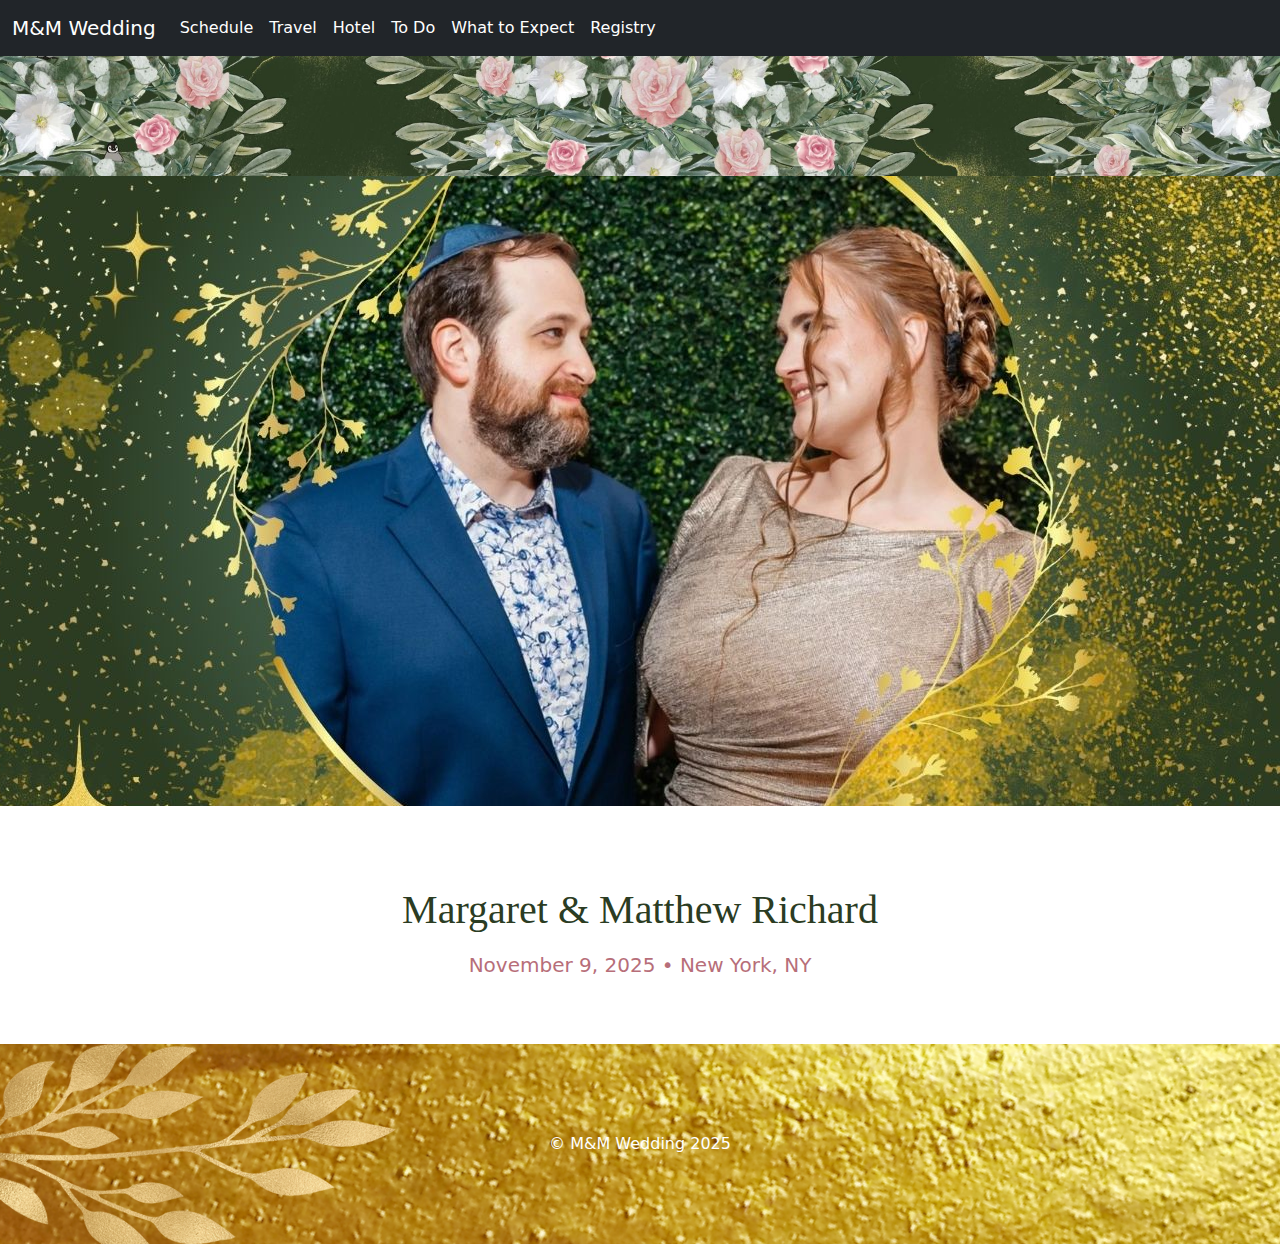
<file: index.html>
<!DOCTYPE html>
<html lang="en" data-title="Bride & Groom" data-subtitle="Join us in celebrating our upcoming nuptials">

<head>
    <meta charset="UTF-8">
    <meta name="viewport" content="width=device-width, initial-scale=1">
    <title>M&M Wedding</title>
    <link href="https://cdn.jsdelivr.net/npm/bootstrap@5.3.0/dist/css/bootstrap.min.css" rel="stylesheet">
    <link href="css/style.css" rel="stylesheet">
    <script src="https://code.jquery.com/jquery-3.6.0.min.js"></script>
    <script src="js/main.js" defer></script>
</head>

<body>
    <div id="navbar"></div>
    <div id="header"></div>

    <!-- Hero Banner with background strip -->
    <div class="hero-section">
        <div class="hero-image" style="background-image: url('img/placeholders/landing.jpg');"></div>
    </div>

    <!-- Names + Date Section -->
    <div class="container py-5">
        <section class="names-date text-center">
            <h2 class="couple-names">Margaret & Matthew Richard</h2>
            <p class="wedding-date">November 9, 2025 • New York, NY</p>
        </section>
    </div>

    <div id="footer"></div>
    <script src="https://cdn.jsdelivr.net/npm/bootstrap@5.3.0/dist/js/bootstrap.bundle.min.js"></script>
</body>

</html>
</file>
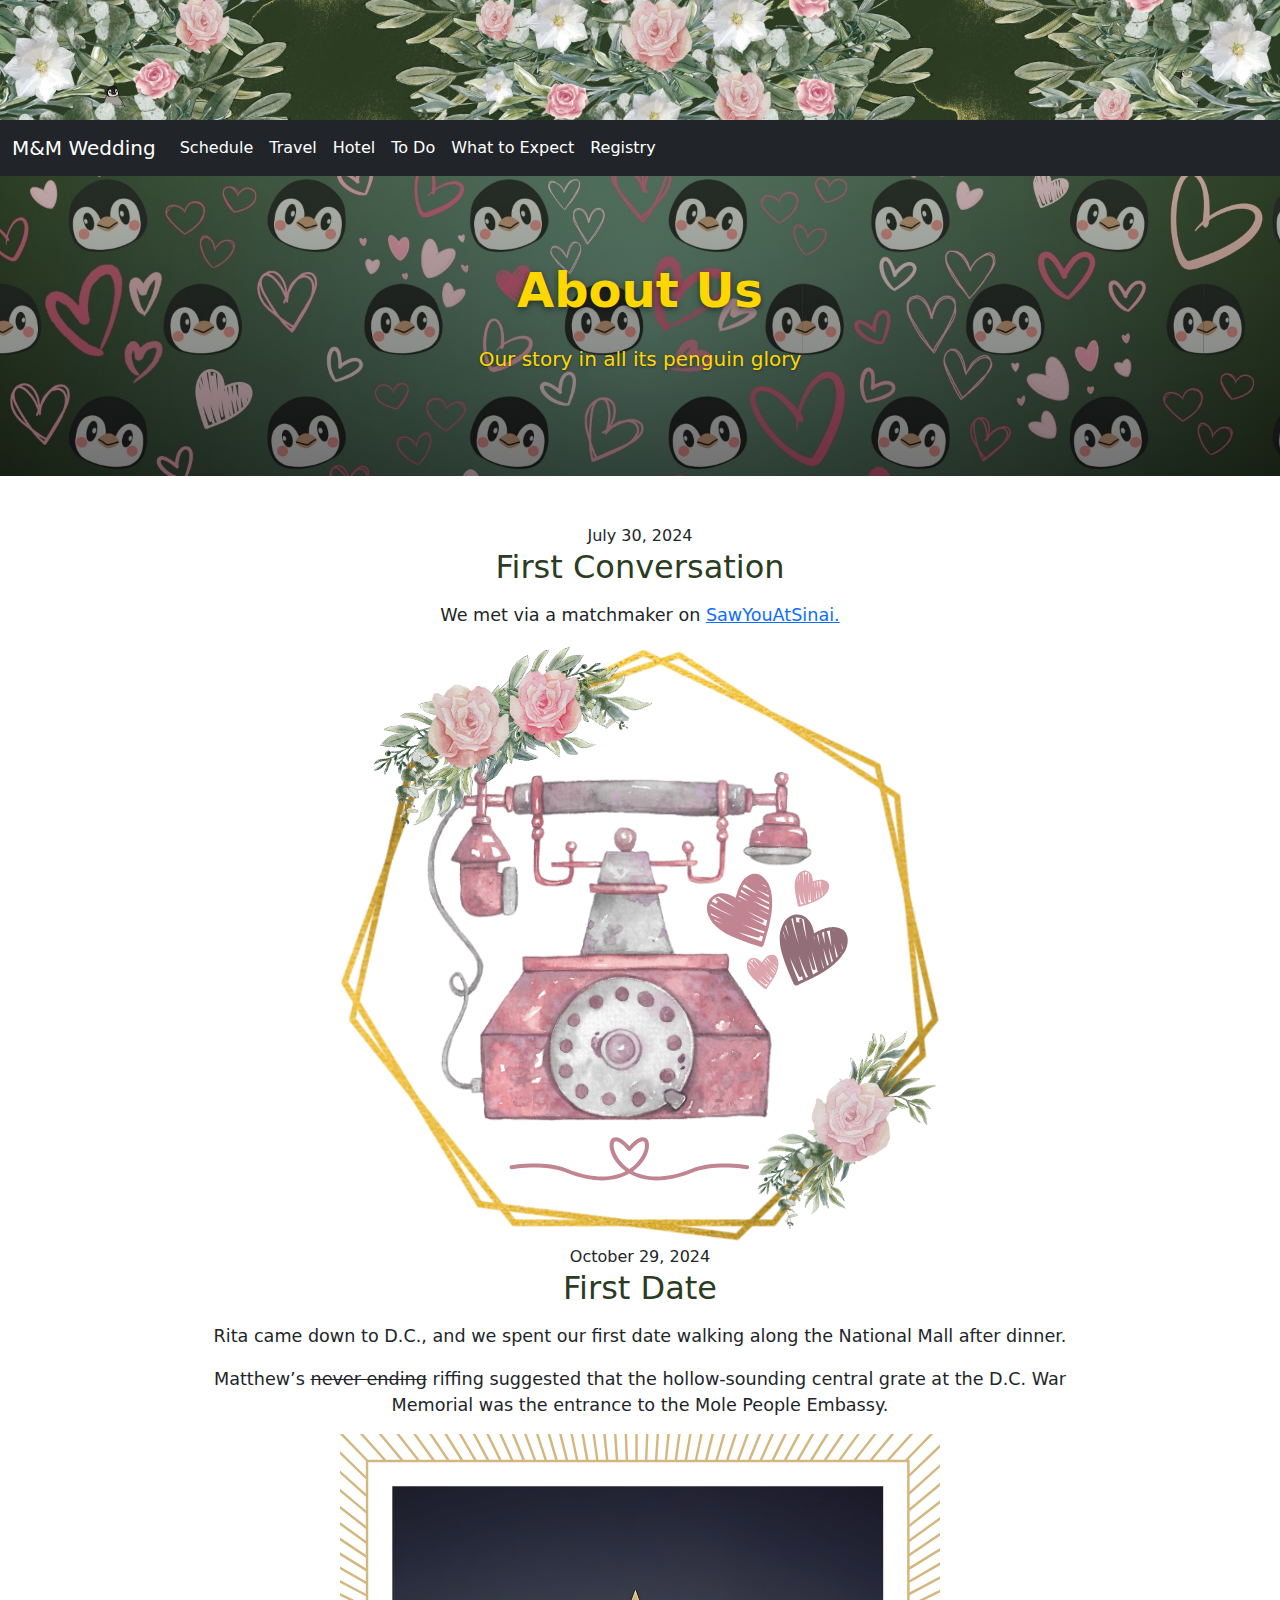
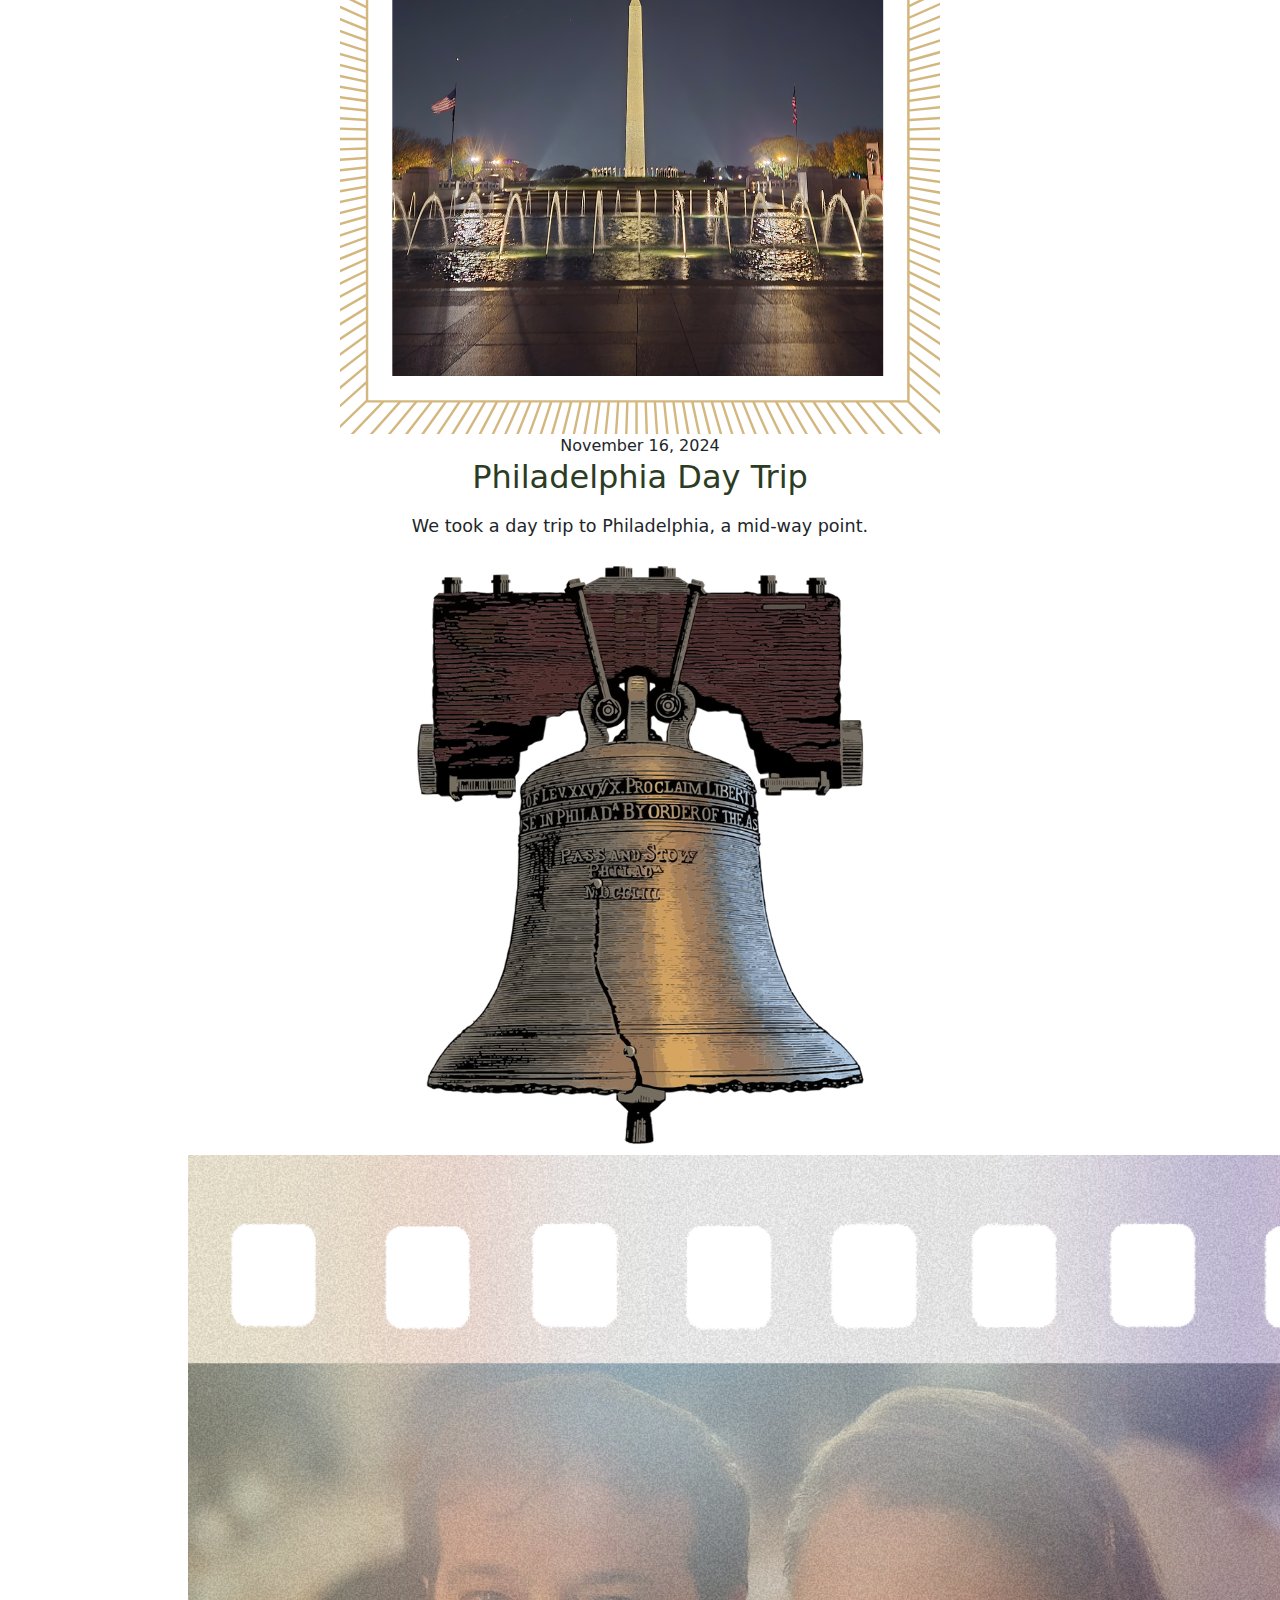
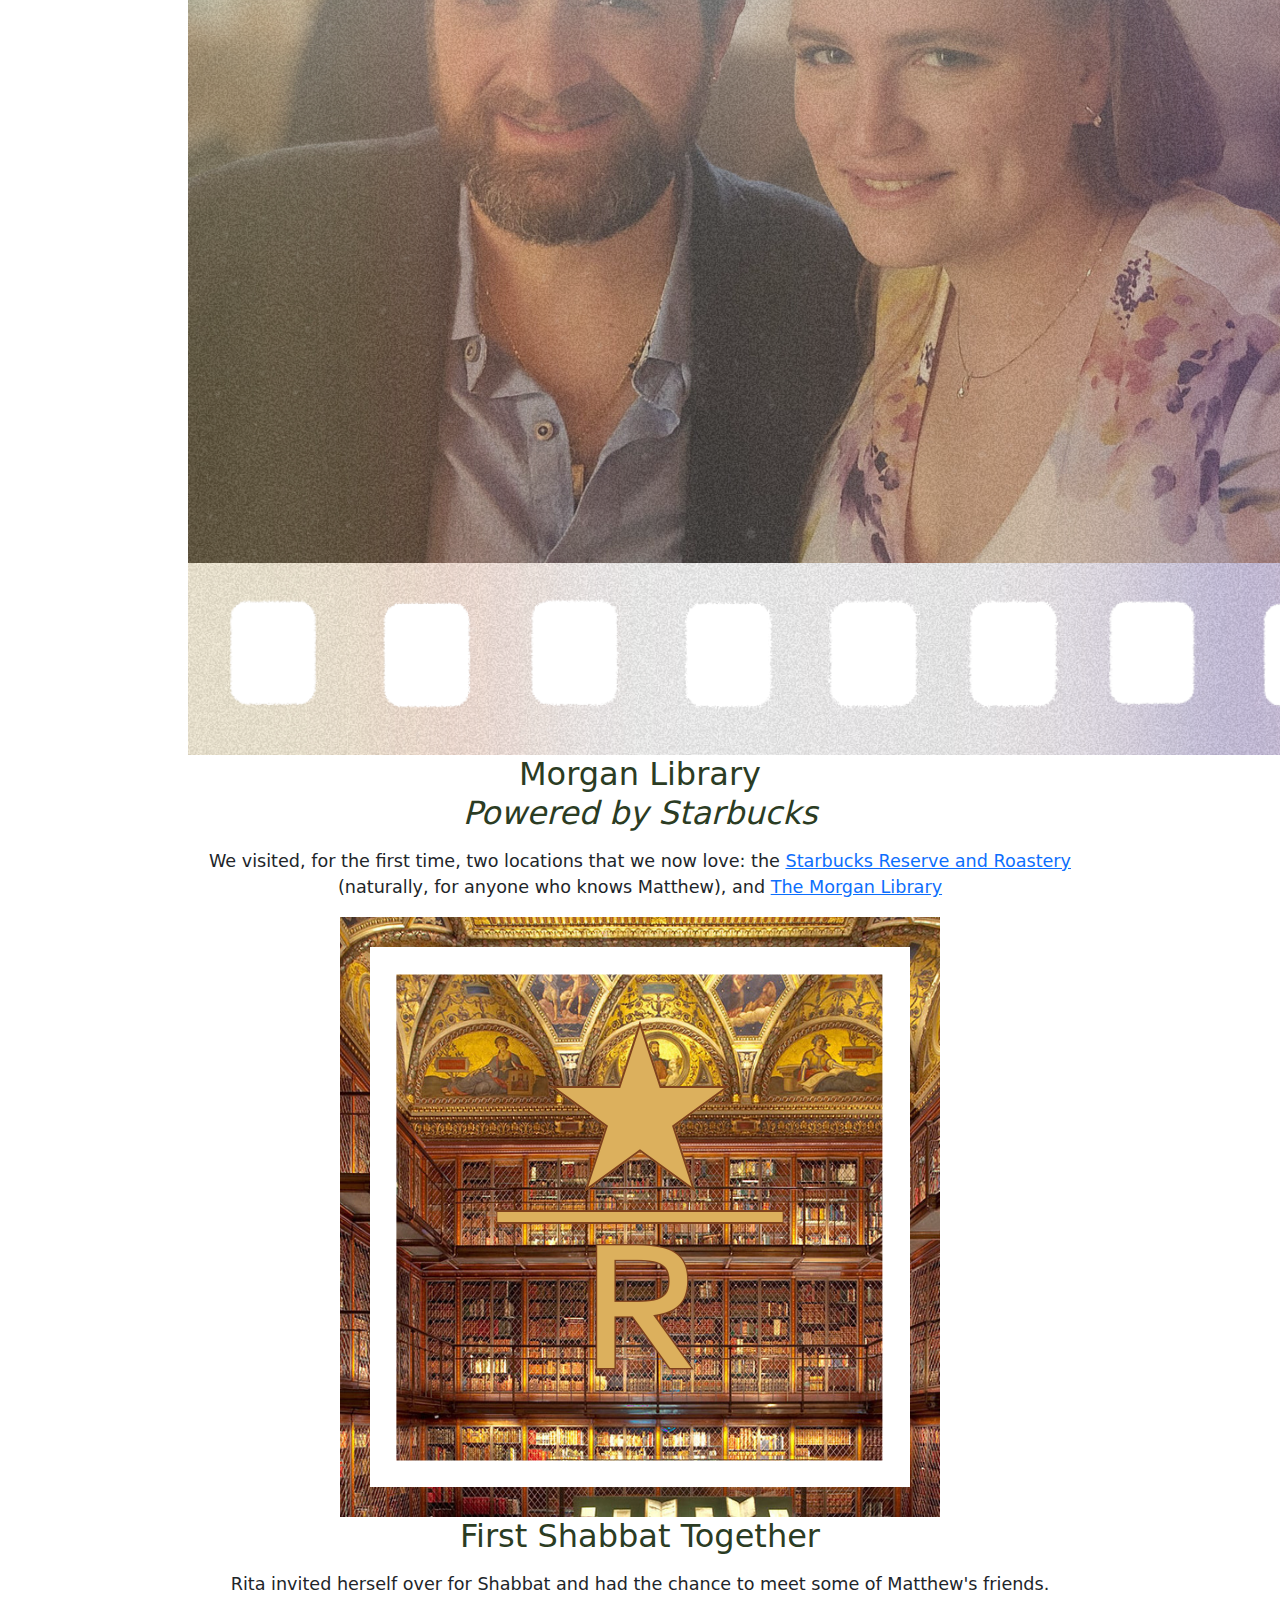
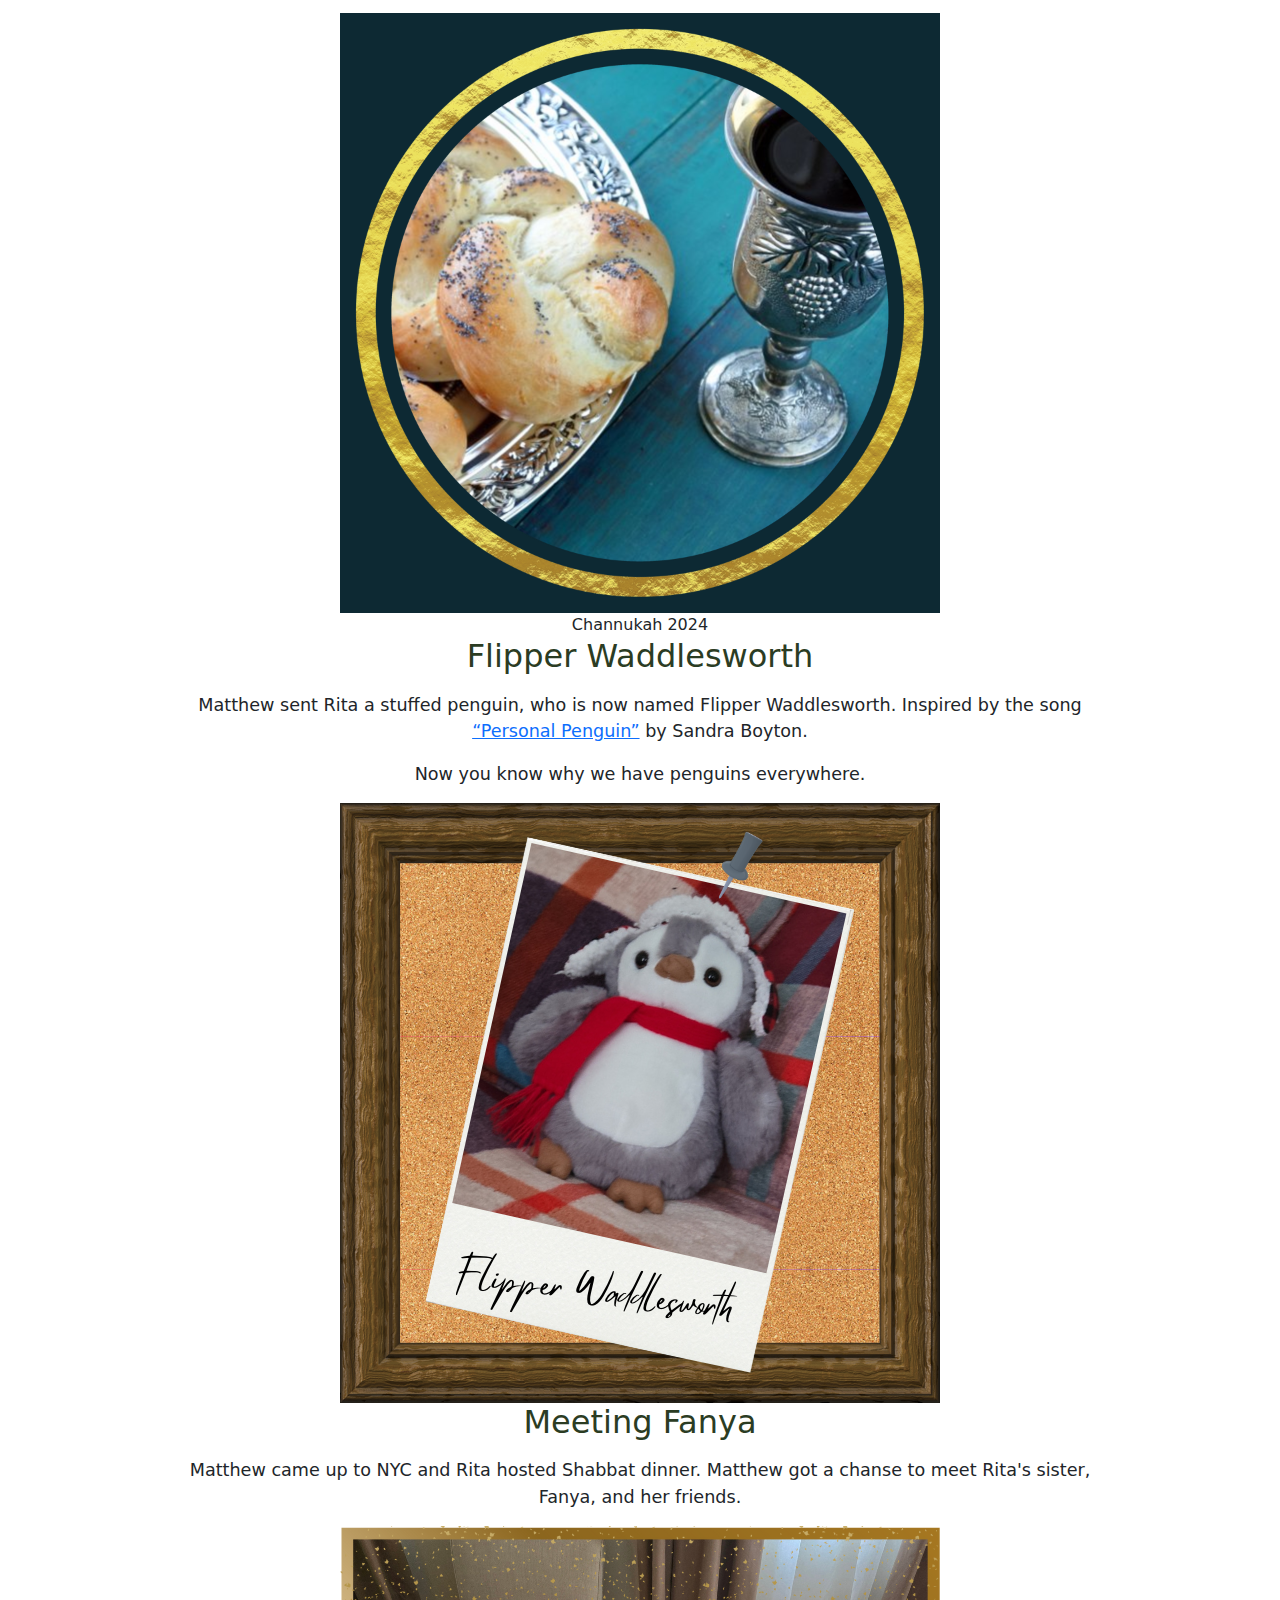
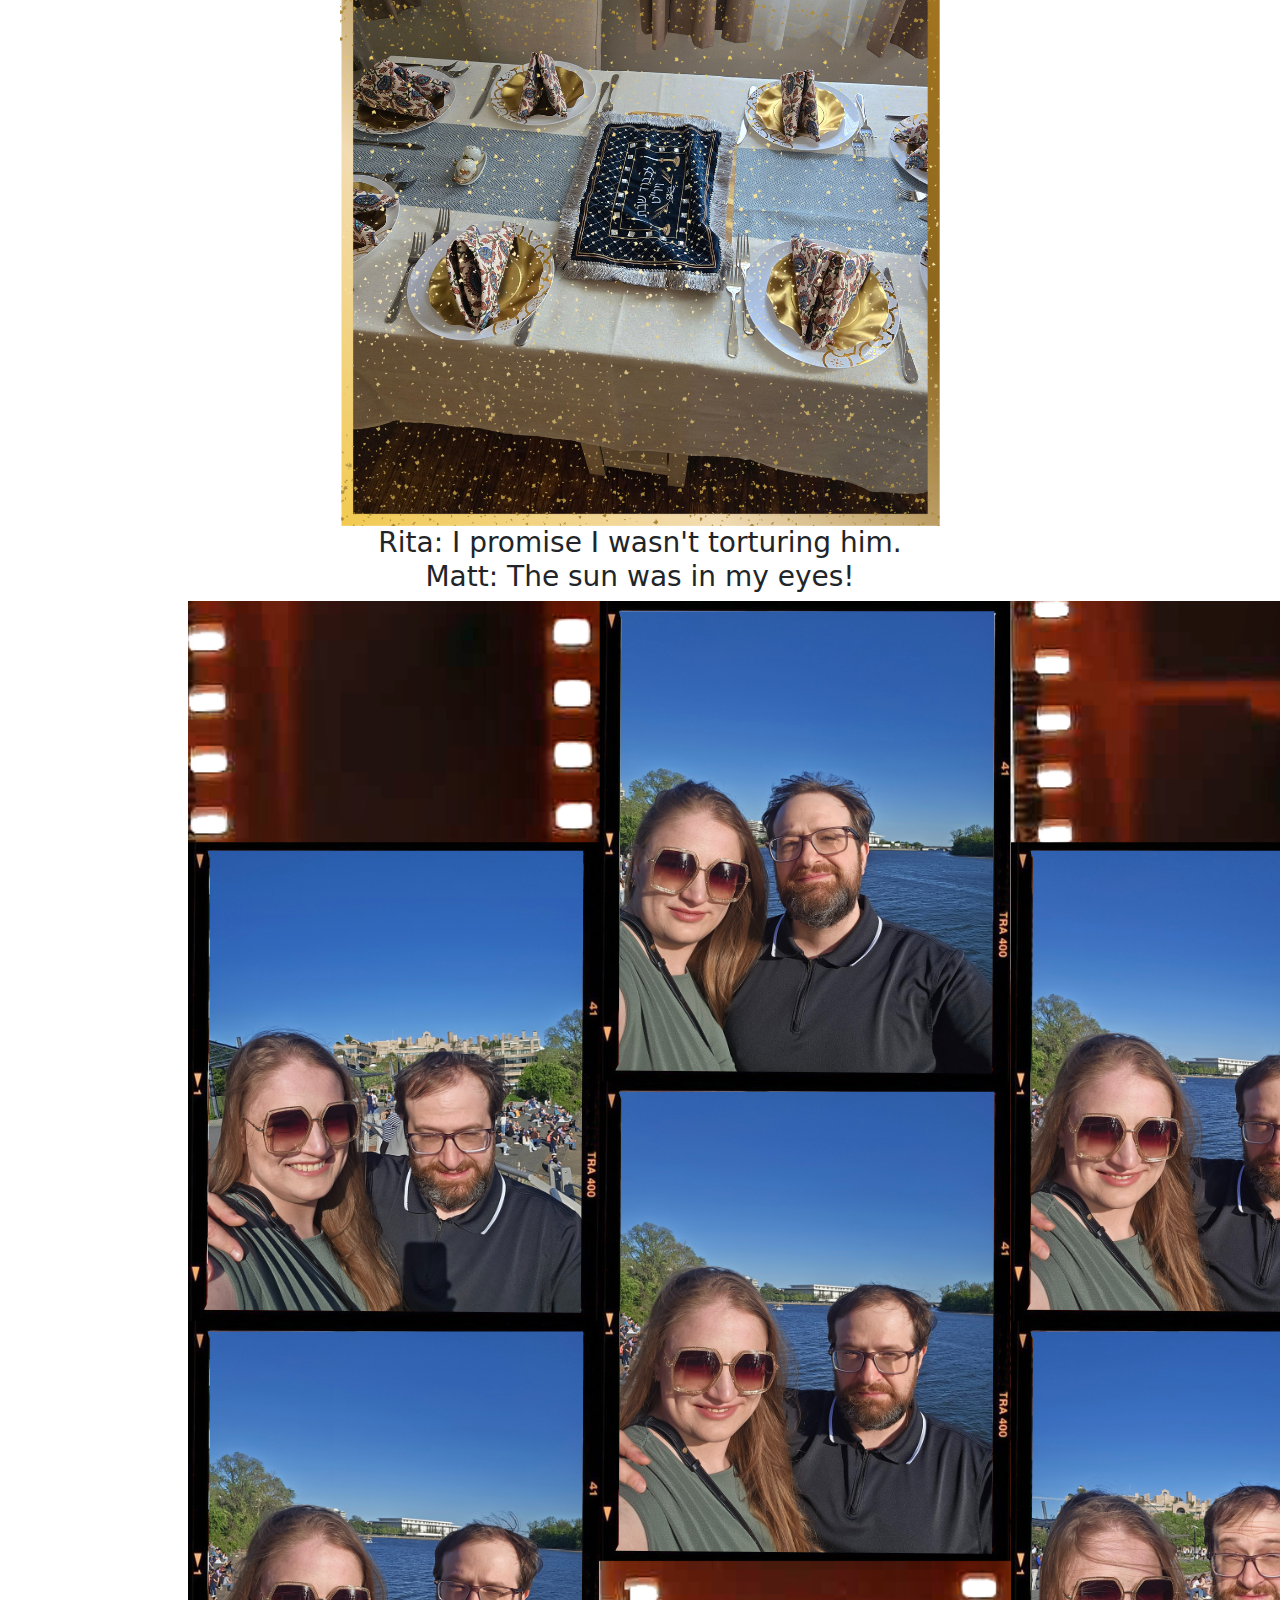
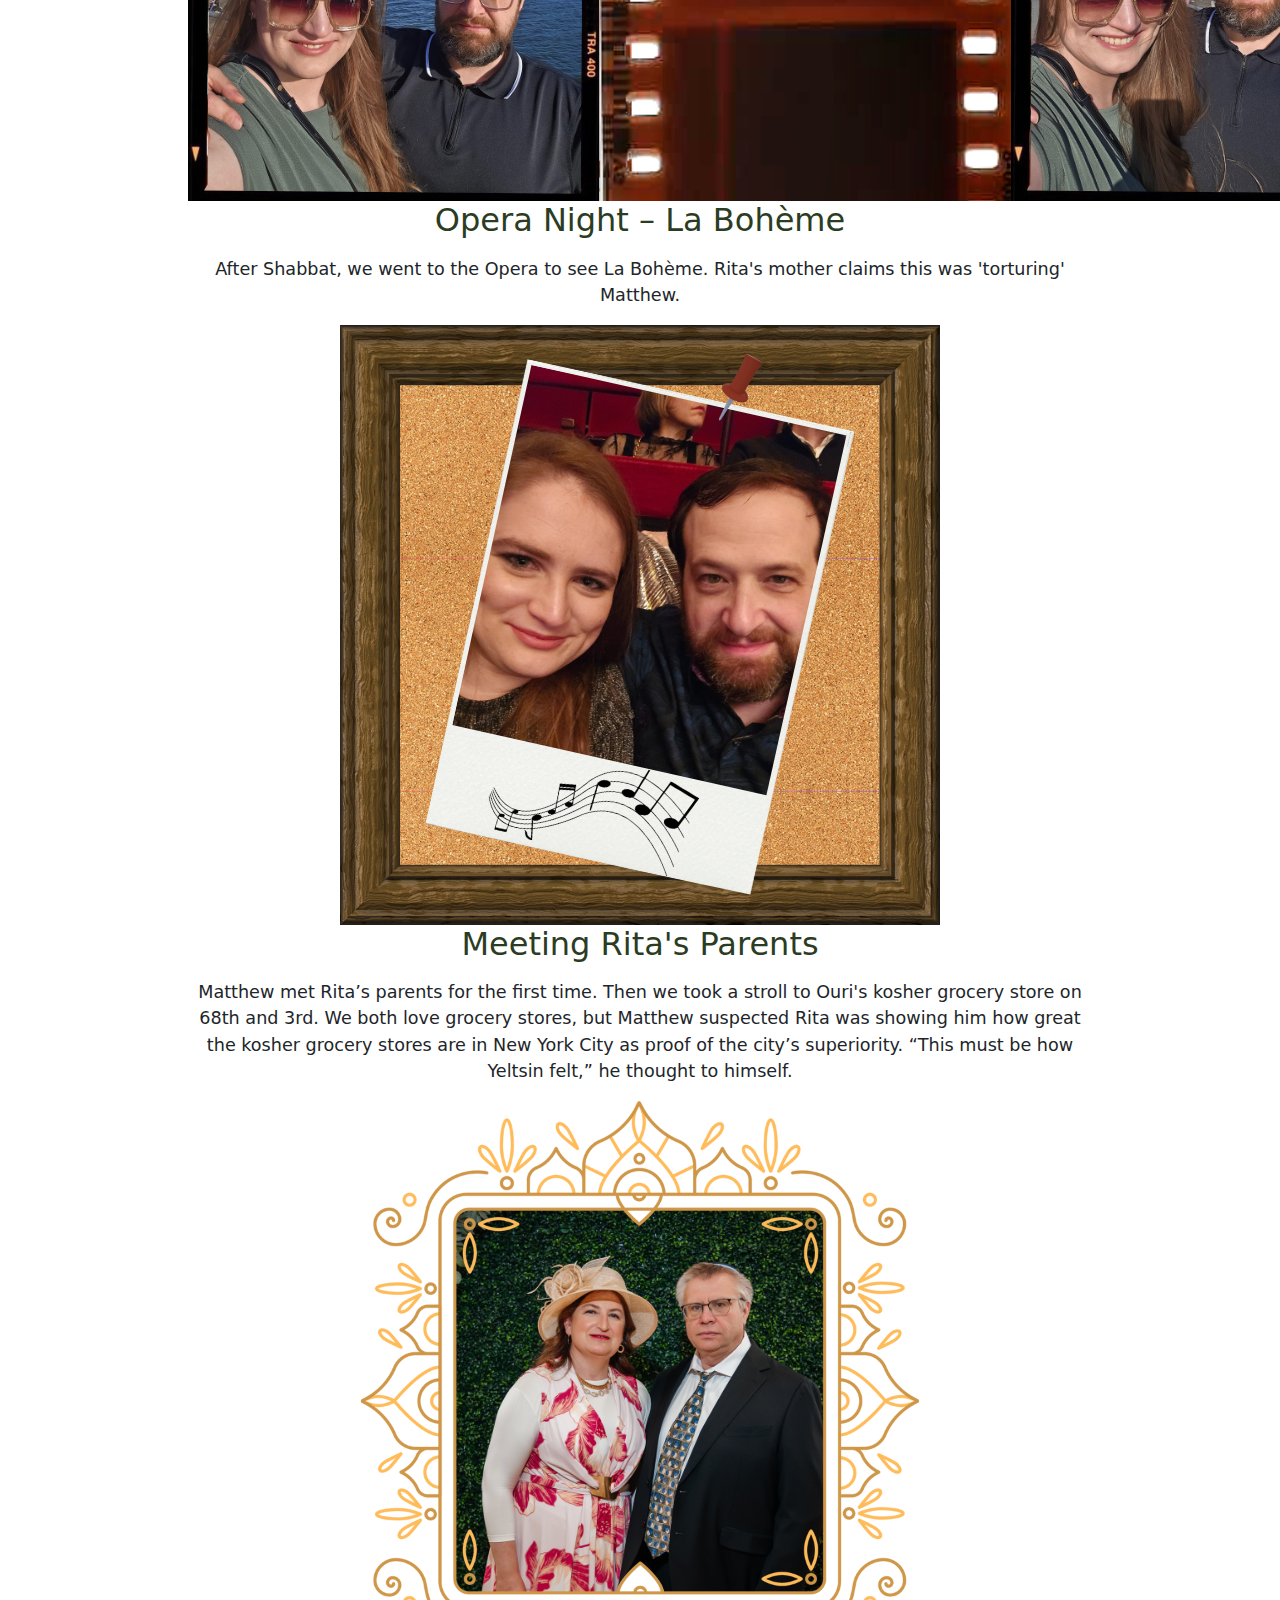
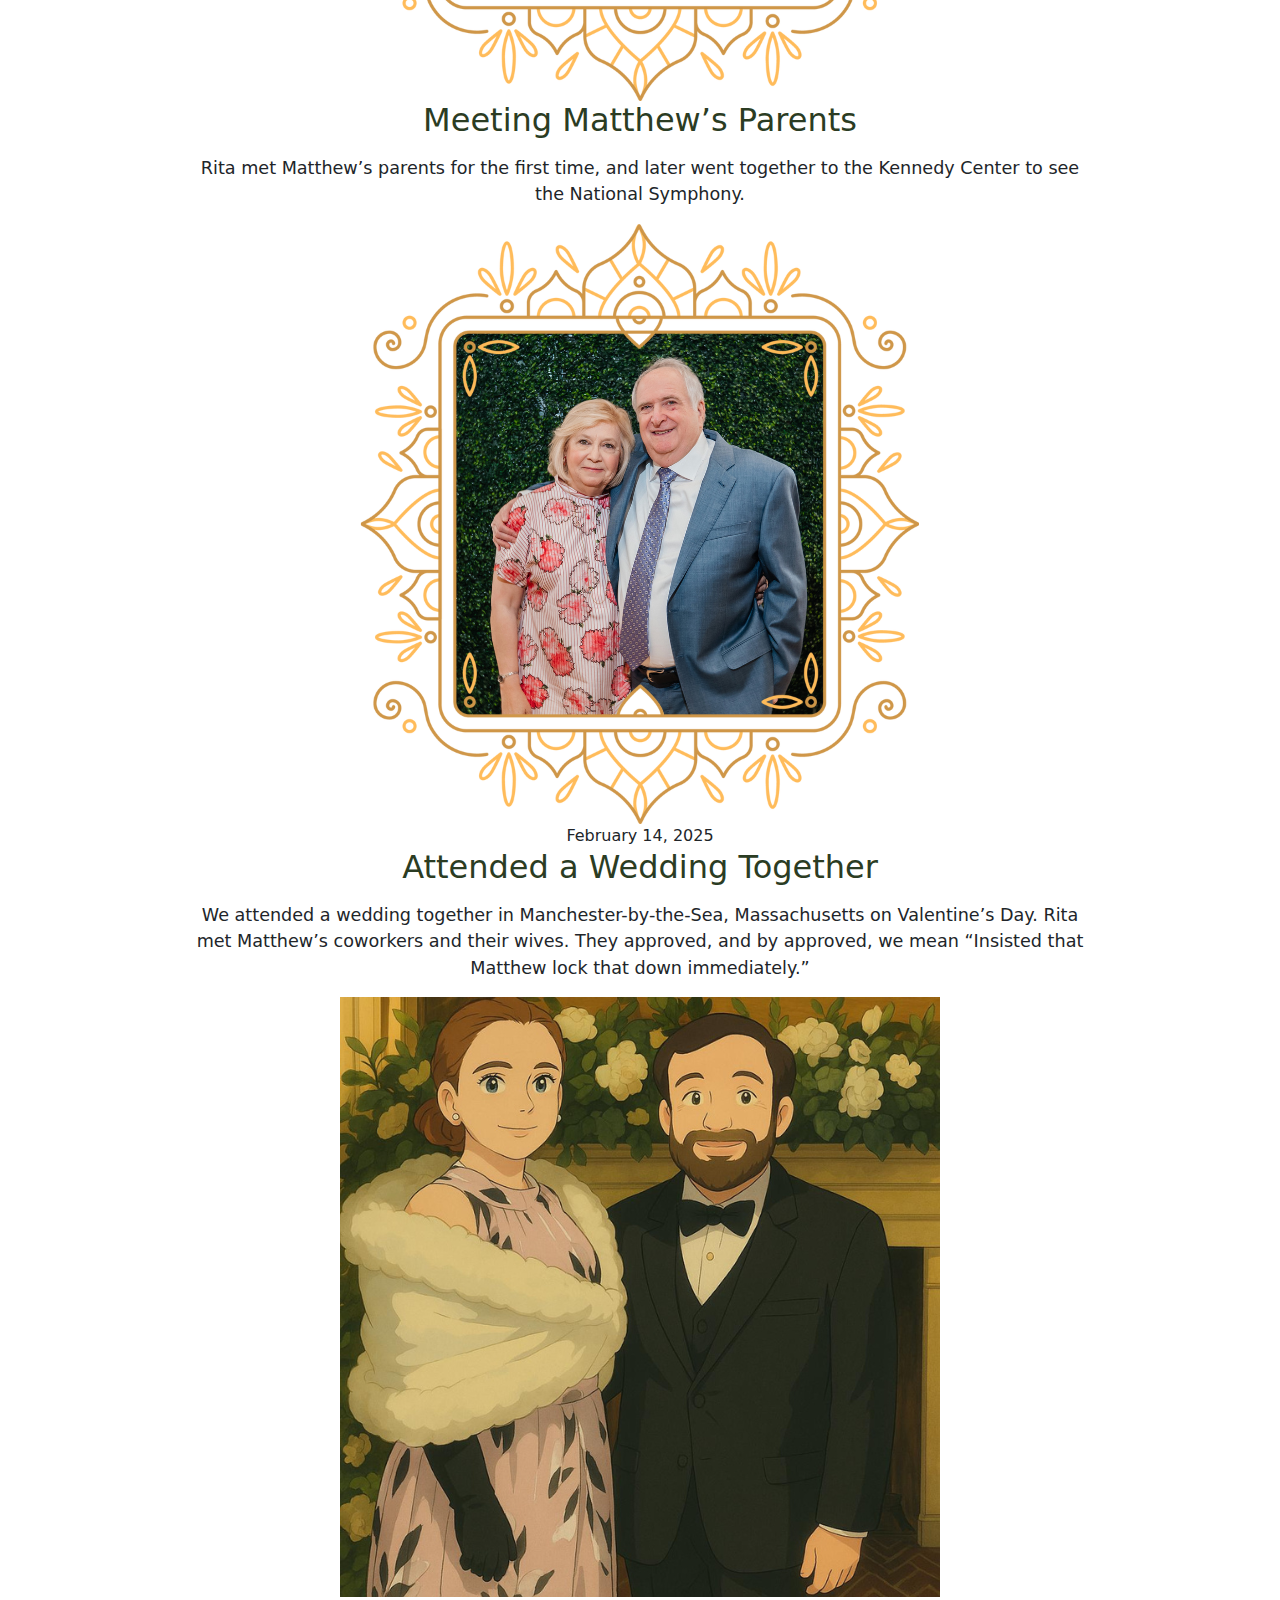
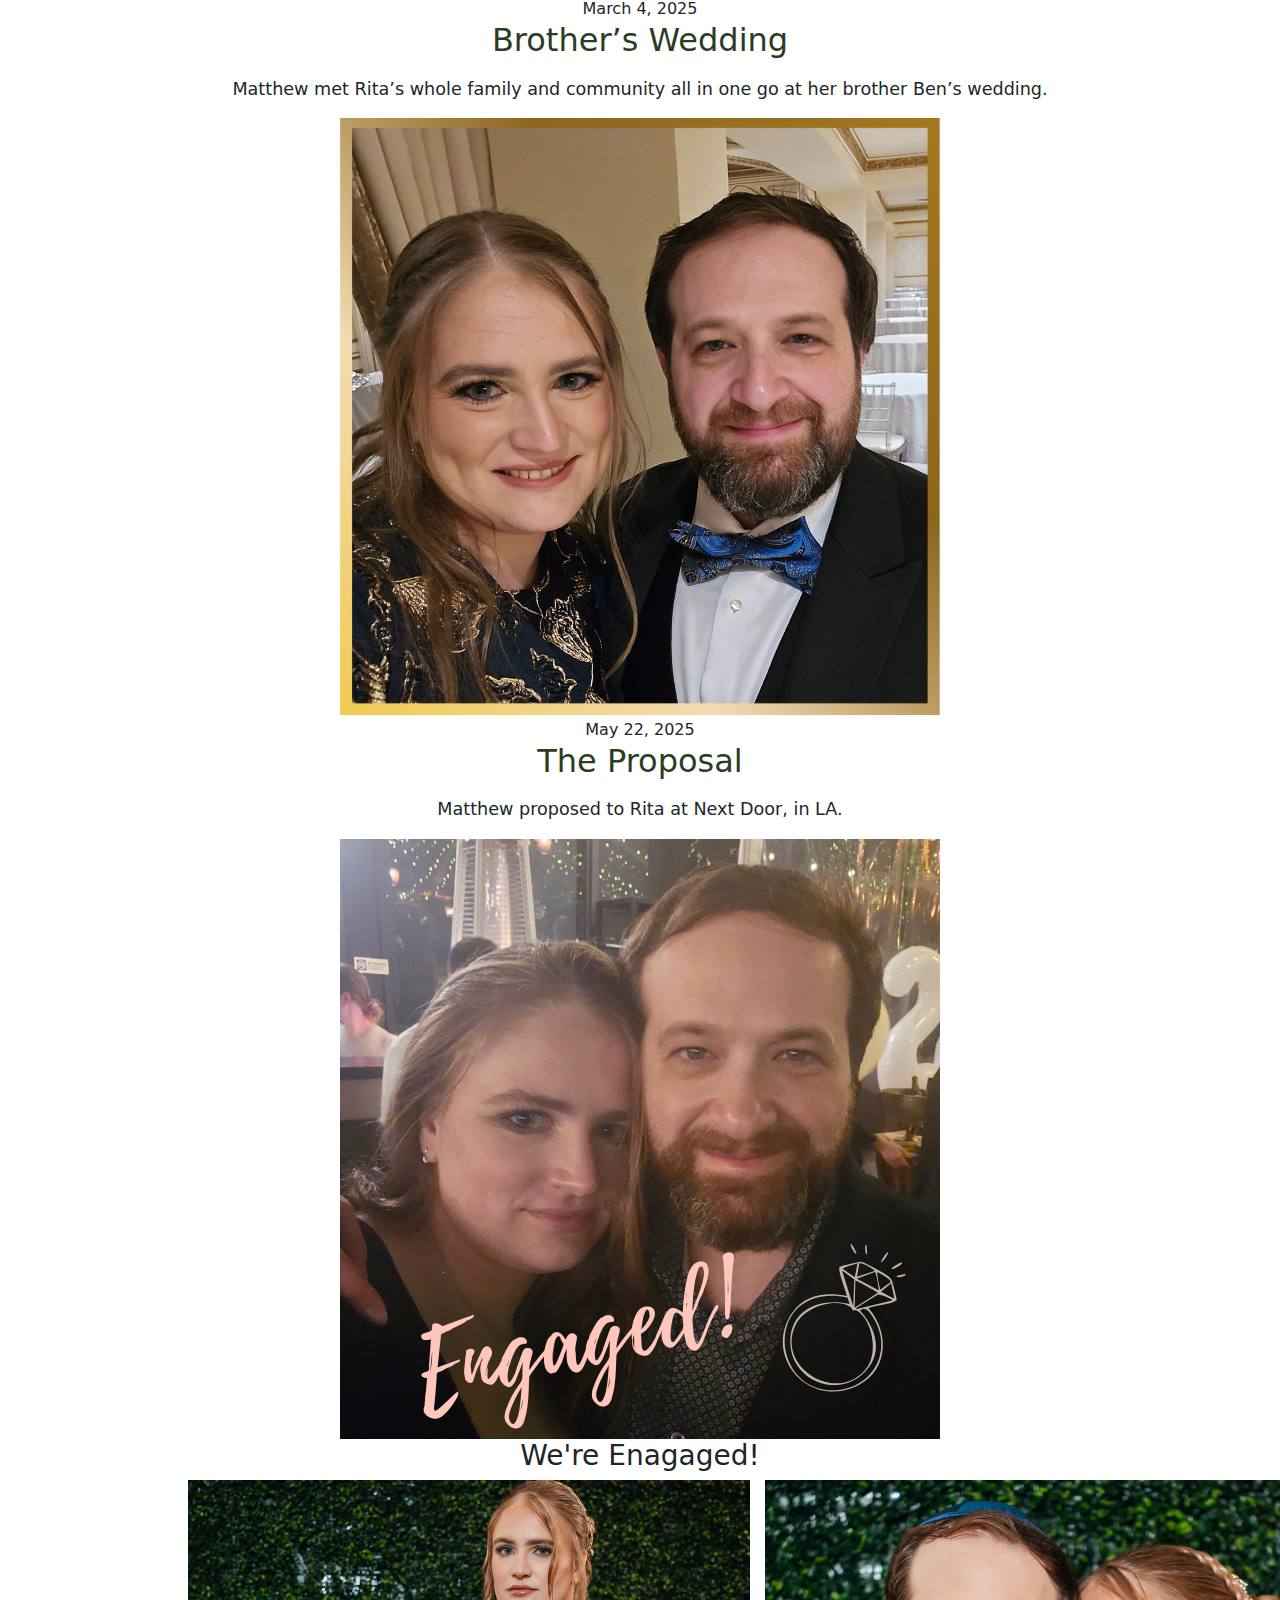
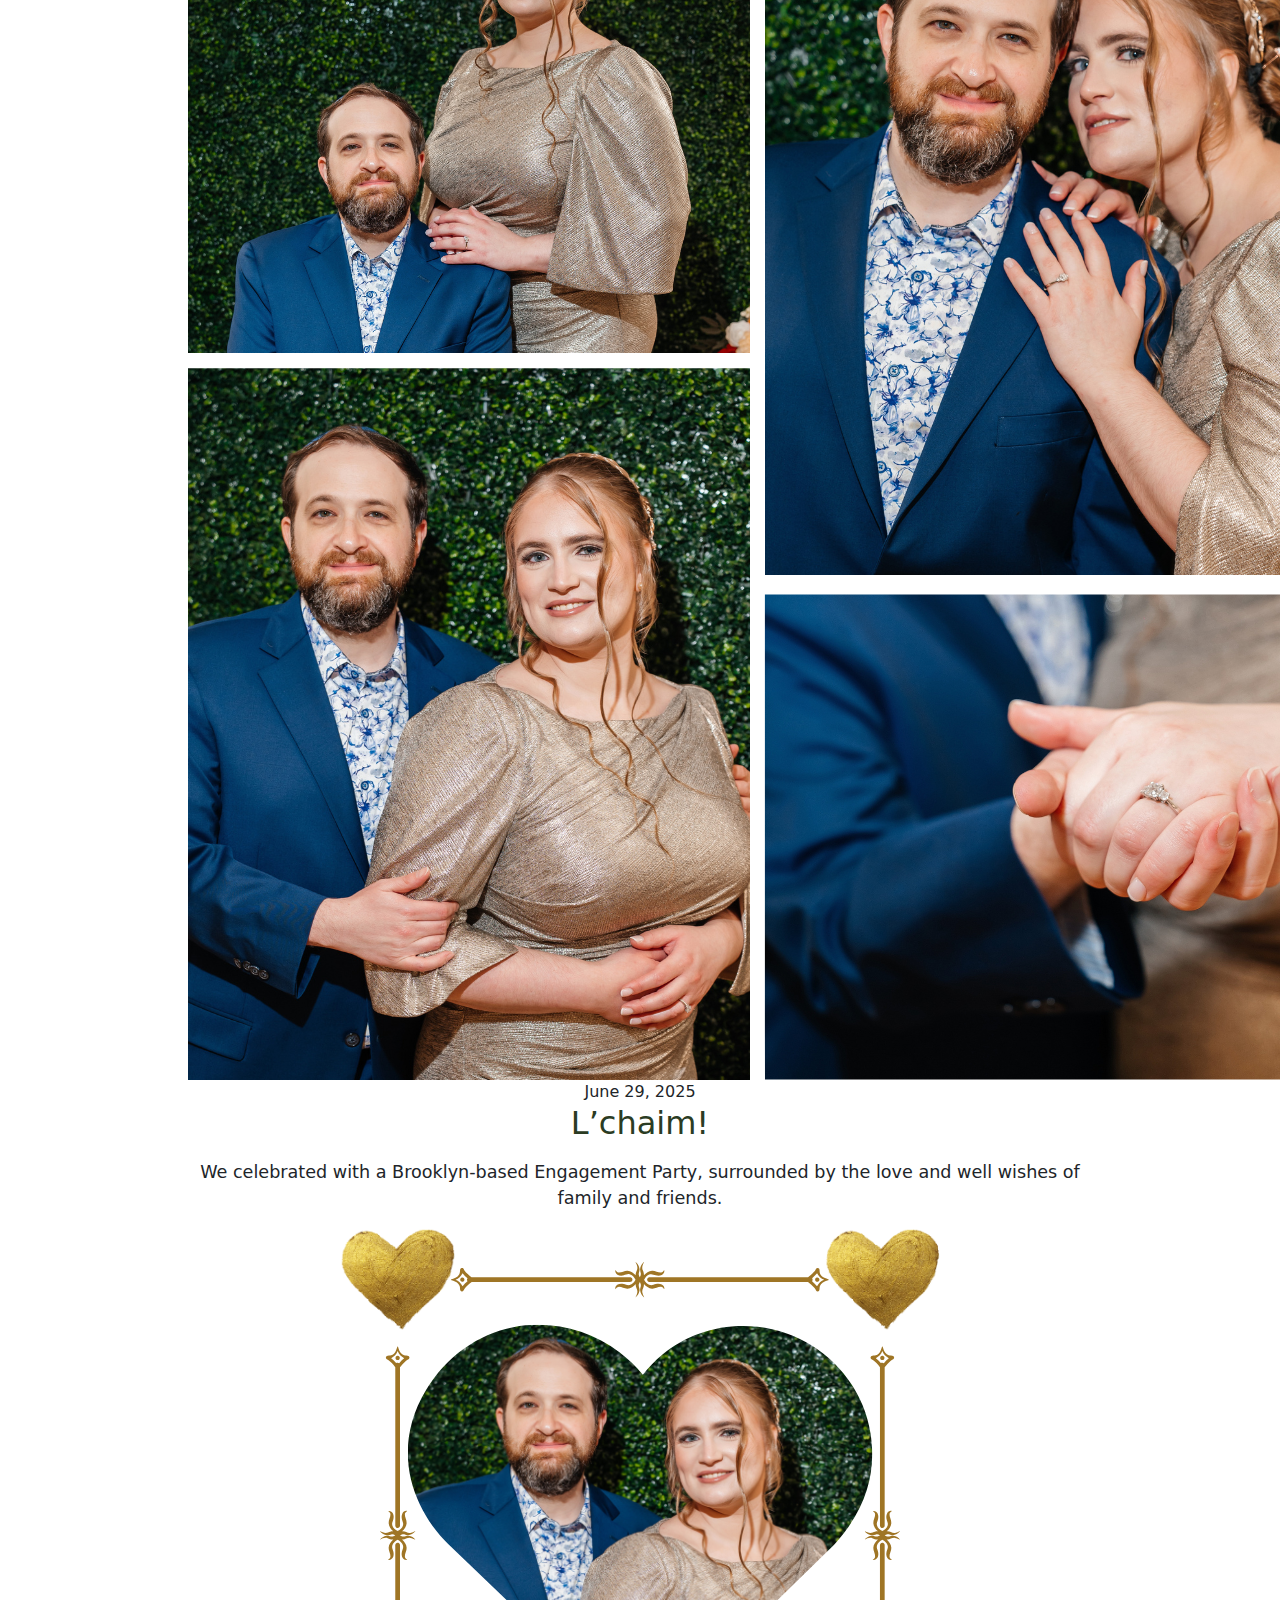
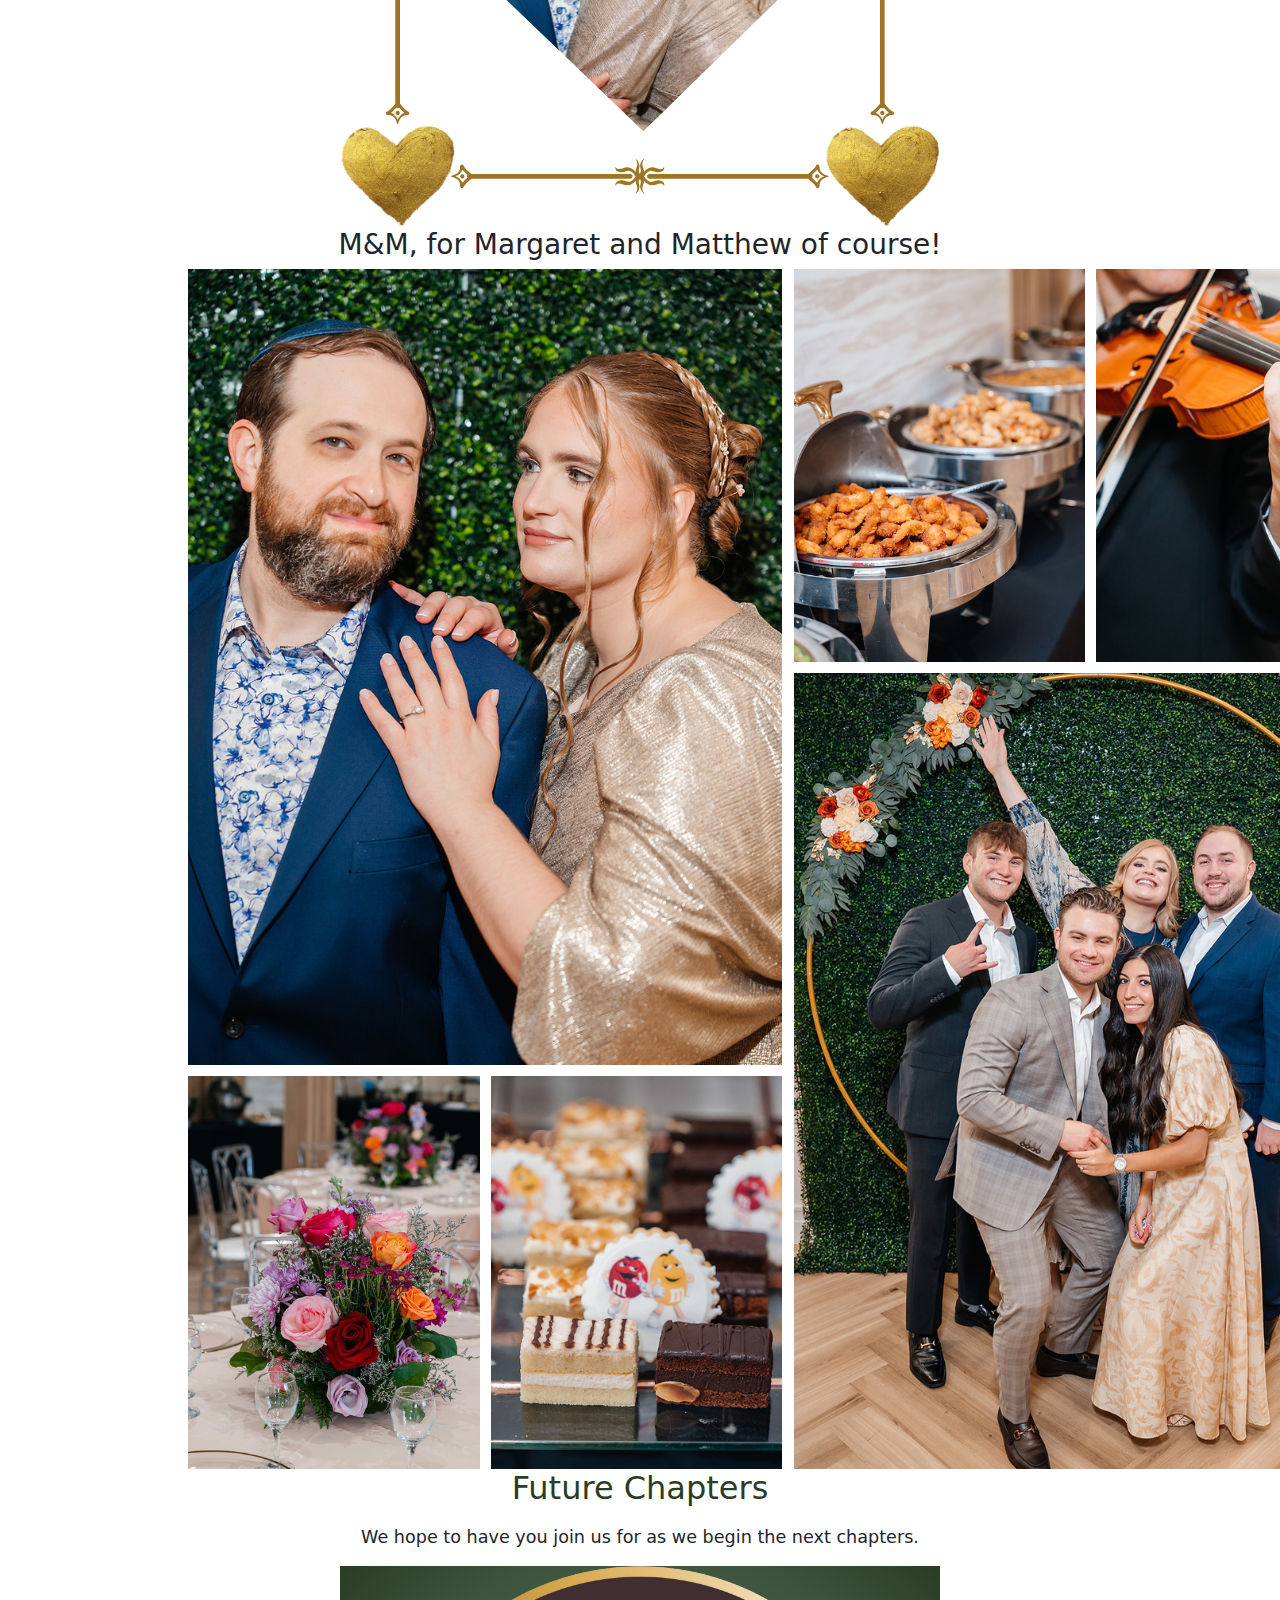
<file: about.html>
<!DOCTYPE html>
<html lang="en" data-title="About Us" data-subtitle="Our story in all its penguin glory"
    data-bg="img/placeholders/about.jpg">

<head>
    <meta charset="UTF-8">
    <meta name="viewport" content="width=device-width, initial-scale=1">
    <title>About Us</title>
    <link href="https://cdn.jsdelivr.net/npm/bootstrap@5.3.0/dist/css/bootstrap.min.css" rel="stylesheet">
    <link href="css/style.css" rel="stylesheet">
    <script src="https://code.jquery.com/jquery-3.6.0.min.js"></script>
    <script src="js/main.js" defer></script>
</head>

<body>
    <div id="header"></div>
    <div id="navbar"></div>
    <div id="page-banner-container"></div>
    <div class="banner-section"></div>

    <section class="timeline container my-5">
        <section class="timeline container">
            <!-- First Meeting -->
            <div class="timeline-item">
                <div class="timeline-card">
                    <div class="timeline-date">July 30, 2024</div>
                    <h2>First Conversation</h2>
                    <p>
                        We met via a matchmaker on <a
                            href="https://www.sawyouatsinai.com/only-sawyouatsinai-simchas/profilepage.aspx?simchanumber=41A9DF6C8AEB0CD13F4A081328C63E0D"
                            target="_blank">SawYouAtSinai.</a>
                    </p>
                </div>
                <div class="timeline-card image">
                    <img src="./img/timeline/first-conversation.png" alt="First Conversation" class="timeline-img">
                </div>
            </div>

            <!-- First Date -->
            <div class="timeline-item">
                <div class="timeline-card">
                    <div class="timeline-date">October 29, 2024</div>
                    <h2>First Date</h2>
                    <p>
                        Rita came down to D.C., and we spent our first date walking along the National Mall after
                        dinner.
                    </p>
                    <p>
                        Matthew’s <s>never ending</s> riffing suggested that the hollow-sounding central grate at the
                        D.C. War Memorial was the entrance to the Mole People Embassy.
                    </p>
                </div>
                <div class="timeline-card image">
                    <img src="./img/timeline/first-date.png" alt="First Date">
                </div>
            </div>

            <!-- Third Date (Philadelphia Day Trip) -->
            <div class="timeline-item">
                <div class="timeline-card">
                    <div class="timeline-date">November 16, 2024</div>
                    <h2>Philadelphia Day Trip</h2>
                    <p>
                        We took a day trip to Philadelphia, a mid-way point.
                    </p>
                </div>
                <div class="timeline-card image">
                    <img src="./img/timeline/philly.png" alt="Philly Day Trip">
                </div>
            </div>

            <!-- Big Image from Paula's bday -->
            <div class="timeline-item timeline-big-card">
                <div class="timeline-big-content">
                    <!-- <h3>Place holder</h3> -->
                    <img src="./img/timeline/big-image-2.png" alt="Just a cute photo" class="timeline-big-img">
                </div>
            </div>

            <!-- Morgan Library Powered by Starbucks -->
            <div class="timeline-item">
                <div class="timeline-card">
                    <!-- <div class="timeline-date">December 8, 2024</div> -->
                    <h2>Morgan Library<br /><i>Powered by Starbucks</i></h2>
                    <p>
                        We visited, for the first time, two locations that we now love: the <a
                            href="https://www.starbucksreserve.com/locations/empire-state-building"
                            target="_blank">Starbucks Reserve and Roastery</a> (naturally, for anyone who knows
                        Matthew), and <a href="https://www.themorgan.org/" target="_blank">The Morgan Library</a>
                    </p>
                </div>
                <div class="timeline-card image">
                    <img src="./img/timeline/morgan-starbucks.png" alt="starbucks and the morgan library">
                </div>
            </div>

            <!-- Inviting Myself for Shabbat -->
            <div class="timeline-item">
                <div class="timeline-card">
                    <!-- <div class="timeline-date">December 20, 2024</div> -->
                    <h2>First Shabbat Together</h2>
                    <p>
                        Rita invited herself over for Shabbat and had the chance to meet some of Matthew's friends.
                    </p>
                </div>
                <div class="timeline-card image">
                    <img src="./img/timeline/shabbat.png" alt="Shabbat">
                </div>
            </div>

            <!-- Hanukkah – Flipper Waddlesworth -->
            <div class="timeline-item">
                <div class="timeline-card">
                    <div class="timeline-date">Channukah 2024</div>
                    <h2>Flipper Waddlesworth</h2>
                    <p>
                        Matthew sent Rita a stuffed penguin, who is now named Flipper Waddlesworth.
                        Inspired by the song <a href="https://www.youtube.com/embed/6C4Qk2cLofg?si=OHMEKywPPRJb1UG1"
                            target="_blank">“Personal Penguin”</a> by Sandra Boyton.
                    </p>
                    <p>
                        Now you know why we have penguins everywhere.
                    </p>
                </div>
                <div class="timeline-card image">
                    <img src="./img/timeline/flipper.png" alt="Flipper">
                </div>
            </div>

            <!-- Meeting My Sister -->
            <div class="timeline-item">
                <div class="timeline-card">
                    <!-- <div class="timeline-date">January 10, 2025</div> -->
                    <h2>Meeting Fanya</h2>
                    <p>
                        Matthew came up to NYC and Rita hosted Shabbat dinner. Matthew got a chanse to meet Rita's
                        sister, Fanya, and her friends.
                    </p>
                </div>
                <div class="timeline-card image">
                    <img src="./img/timeline/shabbat-fanya.png" alt="Meeting my Sister">
                </div>
            </div>

            <!-- Big Image sun in eyes -->
            <div class="timeline-item timeline-big-card">
                <div class="timeline-big-content">
                    <h3>Rita: I promise I wasn't torturing him.<br />Matt: The sun was in my eyes!</h3>
                    <img src="./img/timeline/big-image-1.png" alt="sun in eyes" class="timeline-big-img">
                </div>
            </div>

            <!-- Opera Night – La Bohème -->
            <div class="timeline-item">
                <div class="timeline-card">
                    <!-- <div class="timeline-date">January 11, 2025</div> -->
                    <h2>Opera Night – La Bohème</h2>
                    <p>
                        After Shabbat, we went to the Opera to see La Bohème. Rita's mother claims this was 'torturing'
                        Matthew.
                    </p>
                </div>
                <div class="timeline-card image">
                    <img src="./img/timeline/opera.png" alt="Opera Night">
                </div>
            </div>

            <!-- Meeting My Parents -->
            <div class="timeline-item">
                <div class="timeline-card">
                    <!-- <div class="timeline-date">January 12, 2025</div> -->
                    <h2>Meeting Rita's Parents</h2>
                    <p>
                        Matthew met Rita’s parents for the first time. Then we took a stroll to Ouri's kosher grocery
                        store on 68th and 3rd. We both love grocery stores, but Matthew suspected Rita was showing him
                        how great the kosher grocery stores are in New York City as proof of the city’s superiority.
                        “This must be how Yeltsin felt,” he thought to himself.
                    </p><!--NYC IS SUPERIOR!-->
                </div>
                <div class="timeline-card image">
                    <img src="./img/timeline/donin-meet.png" alt="Meeting Donin Parents">
                </div>
            </div>

            <!-- Meeting Matthew’s Parents -->
            <div class="timeline-item">
                <div class="timeline-card">
                    <!-- <div class="timeline-date">February 7, 2025</div> -->
                    <h2>Meeting Matthew’s Parents</h2>
                    <p>
                        Rita met Matthew’s parents for the first time, and later went together to the Kennedy Center to
                        see the National Symphony.
                    </p>
                </div>
                <div class="timeline-card image">
                    <img src="./img/timeline/knee-meet.png" alt="Meeting Knee Parents">
                </div>
            </div>

            <!-- Attending a Wedding Together -->
            <div class="timeline-item">
                <div class="timeline-card">
                    <div class="timeline-date">February 14, 2025</div>
                    <h2>Attended a Wedding Together</h2>
                    <p>
                        We attended a wedding together in Manchester-by-the-Sea, Massachusetts on Valentine’s Day. Rita
                        met Matthew’s coworkers and their wives. They approved, and by approved, we mean “Insisted that
                        Matthew lock that down immediately.”
                    </p>
                </div>
                <div class="timeline-card image">
                    <img src="./img/timeline/connor-wedding.png" alt="Attending a wedding together.">
                </div>
            </div>

            <!-- Brother’s Wedding -->
            <div class="timeline-item">
                <div class="timeline-card">
                    <div class="timeline-date">March 4, 2025</div>
                    <h2>Brother’s Wedding</h2>
                    <p>
                        Matthew met Rita’s whole family and community all in one go at her brother Ben’s wedding.
                    </p>
                </div>
                <div class="timeline-card image">
                    <img src="./img/timeline/ben-wedding.png" alt="Attended Rita's Brother's Wedding">
                </div>
            </div>

            <!-- The Proposal -->
            <div class="timeline-item">
                <div class="timeline-card">
                    <div class="timeline-date">May 22, 2025</div>
                    <h2>The Proposal</h2>
                    <p>
                        Matthew proposed to Rita at Next Door, in LA.
                    </p>
                </div>
                <div class="timeline-card image">
                    <img src="./img/timeline/proposal.png" alt="We're Engaged">
                </div>
            </div>

            <!-- Big Image just us. -->
            <div class="timeline-item timeline-big-card">
                <div class="timeline-big-content">
                    <h3>We're Enagaged!</h3>
                    <img src="./img/timeline/big-image-3.png" alt="Engagement collage of just us."
                        class="timeline-big-img">
                </div>
            </div>

            <!-- L’Chaim Celebration -->
            <div class="timeline-item">
                <div class="timeline-card">
                    <div class="timeline-date">June 29, 2025</div>
                    <h2>L’chaim!</h2>
                    <p>
                        We celebrated with a Brooklyn-based Engagement Party, surrounded by the love and well wishes
                        of family and friends.</p>
                </div>
                <div class="timeline-card image">
                    <img src="./img/timeline/lchaim.png" alt="Our Engagement Party">
                </div>
            </div>

            <!-- Big Image Celebration mood board -->
            <div class="timeline-item timeline-big-card">
                <div class="timeline-big-content">
                    <h3>M&M, for Margaret and Matthew of course!</h3>
                    <img src="./img/timeline/big-image-4.png" alt="Celebration mood board" class="timeline-big-img">
                </div>
            </div>

            <!-- Wedding and the future -->
            <div class="timeline-item">
                <div class="timeline-card">
                    <!-- <div class="timeline-date">June 29, 2025</div> -->
                    <h2>Future Chapters</h2>
                    <p>
                        We hope to have you join us for as we begin the next chapters.
                    </p>
                </div>
                <div class="timeline-card image">
                    <img src="./img/timeline/wedding.png" alt="The future">
                </div>
            </div>
        </section>
    </section>

    <div id="footer" style="min-height:300px"></div>
    <script src="https://cdn.jsdelivr.net/npm/bootstrap@5.3.0/dist/js/bootstrap.bundle.min.js"></script>
</body>

</html>
</file>
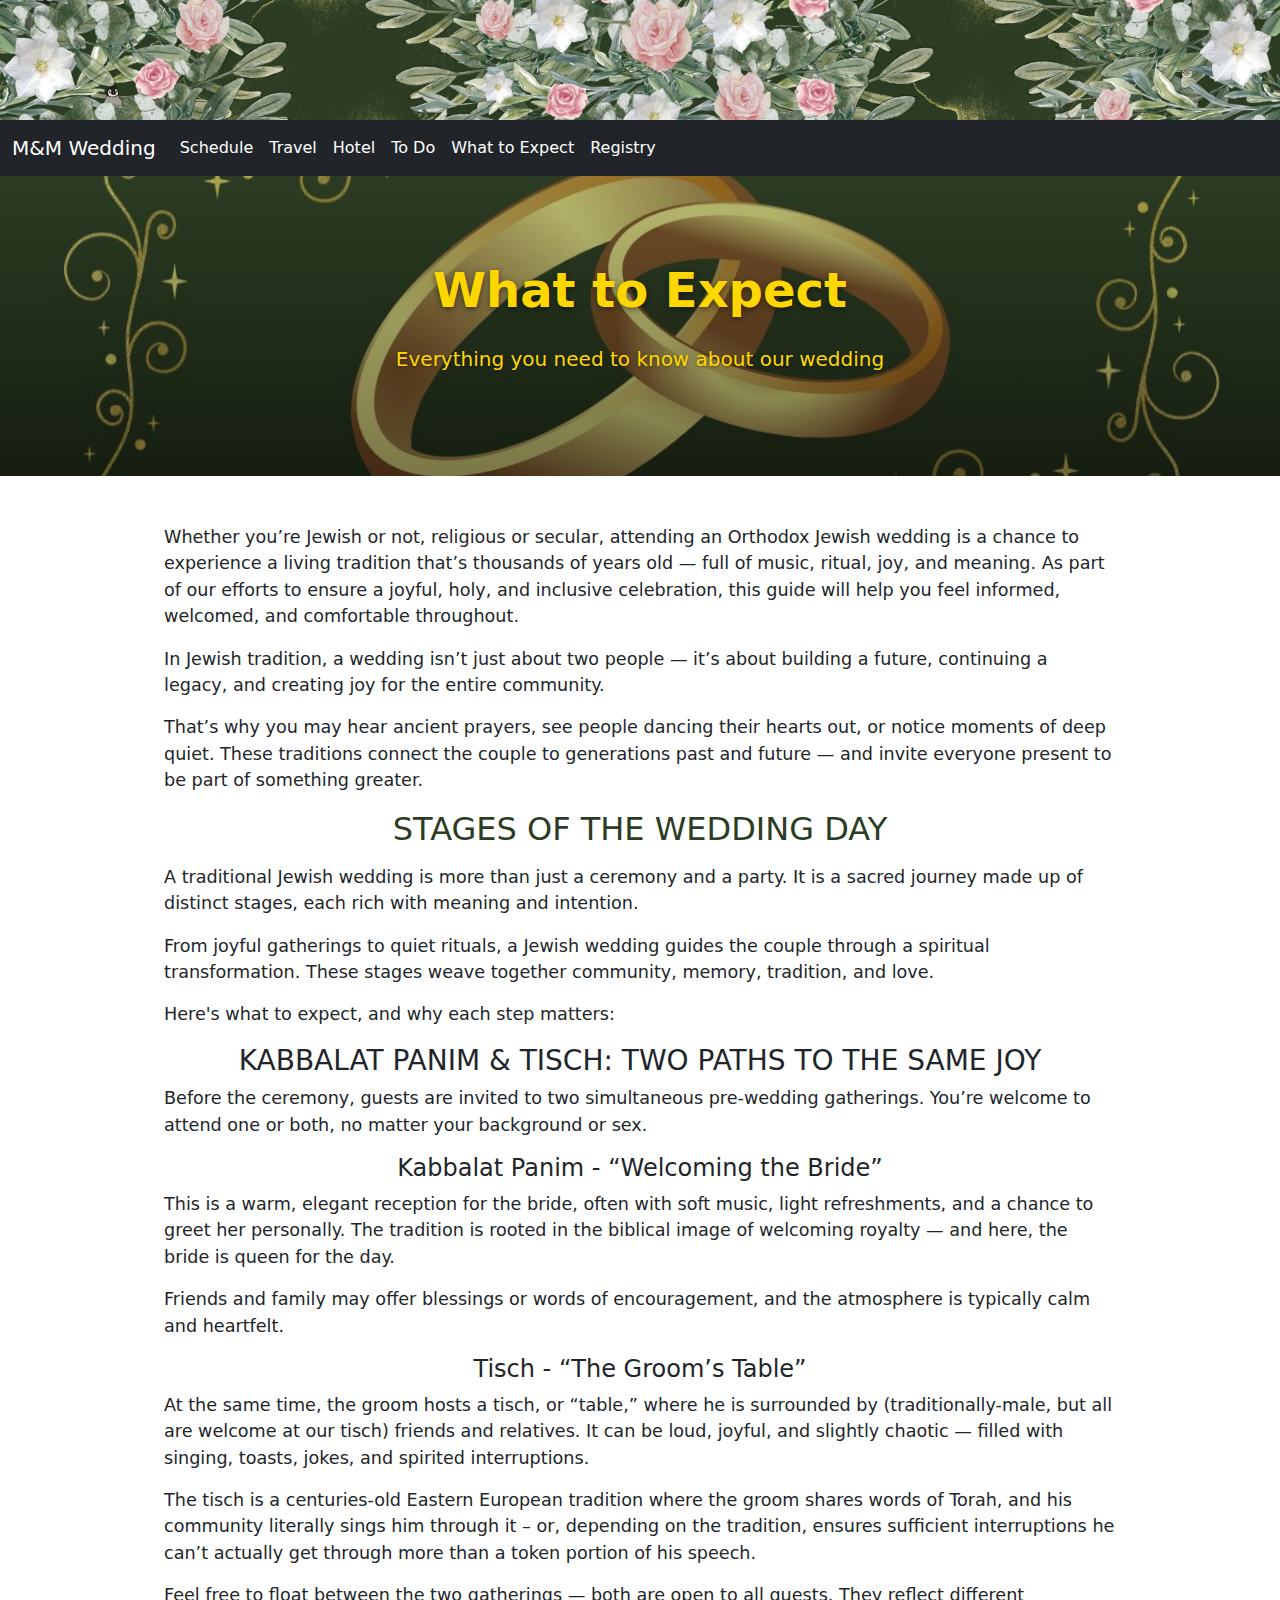
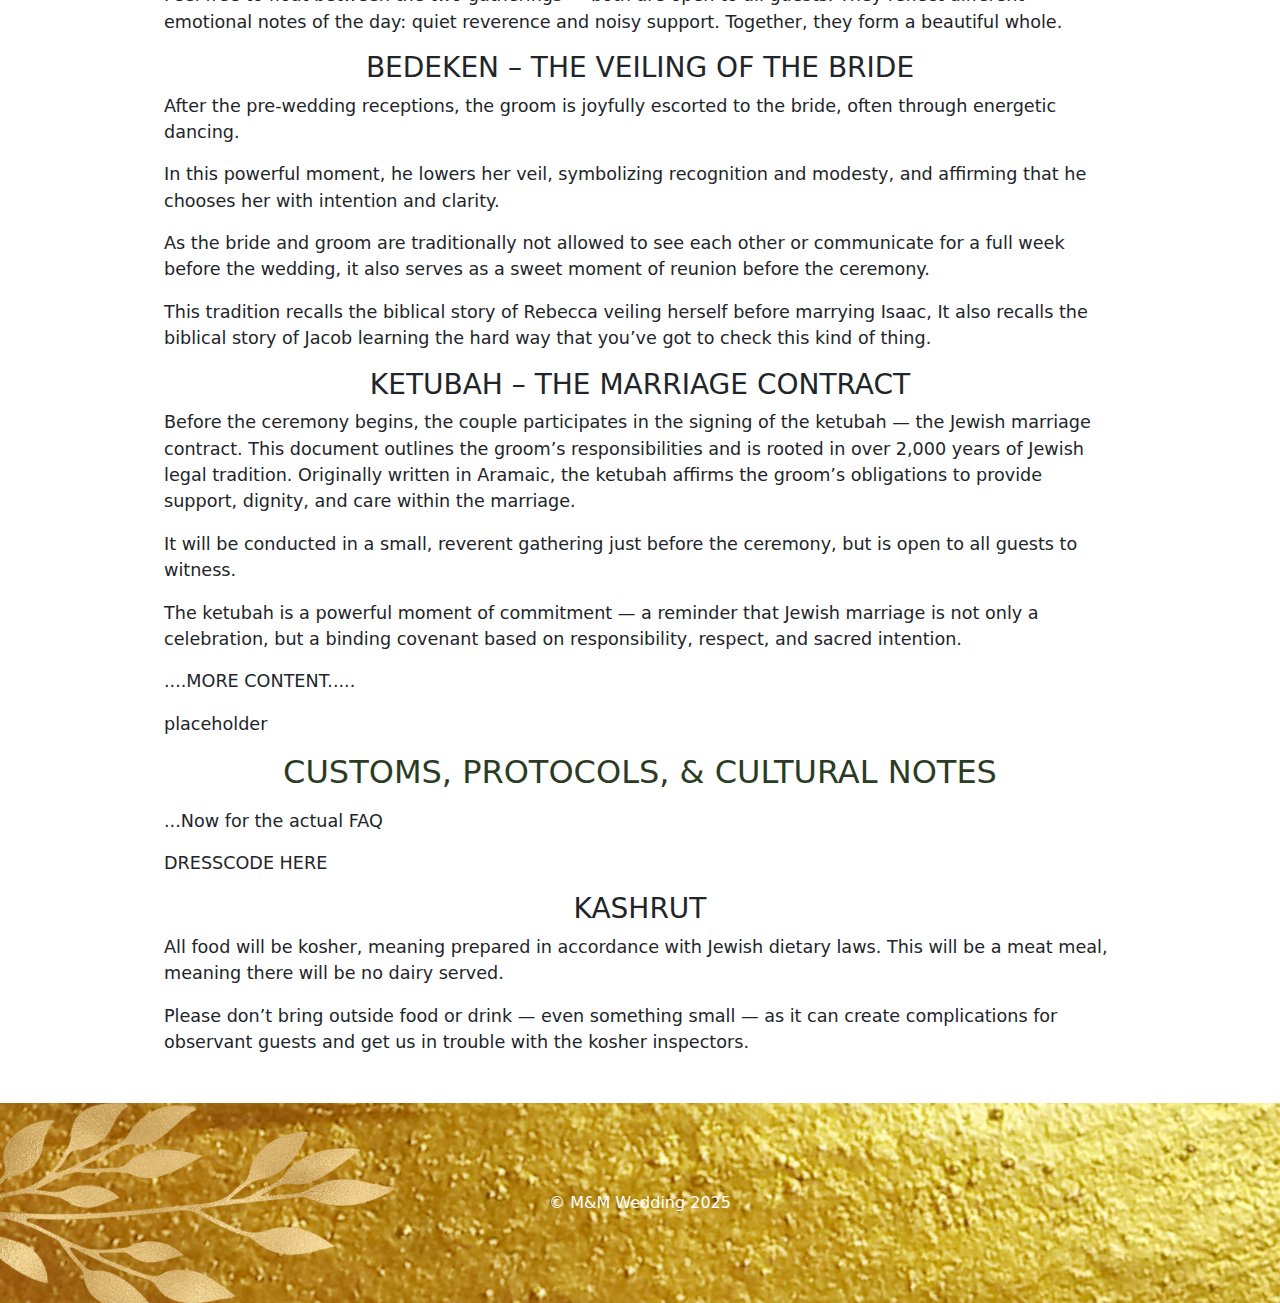
<file: faq.html>
<!DOCTYPE html>
<html lang="en" data-title="What to Expect" data-subtitle="Everything you need to know about our wedding" data-bg="img/placeholders/faq.jpg">

<head>
    <meta charset="UTF-8">
    <meta name="viewport" content="width=device-width, initial-scale=1">
    <title>What to Expect</title>
    <link href="https://cdn.jsdelivr.net/npm/bootstrap@5.3.0/dist/css/bootstrap.min.css" rel="stylesheet">
    <link href="css/style.css" rel="stylesheet">
    <script src="https://code.jquery.com/jquery-3.6.0.min.js"></script>
    <script src="js/main.js" defer></script>
</head>

<body>
    <div id="header"></div>
    <div id="navbar"></div>
    <div id="page-banner-container"></div>
    <div class="banner-section"></div>

    <section class="container my-5 text-start">
        <p>Whether you’re Jewish or not, religious or secular, attending an Orthodox Jewish wedding is a chance to
            experience a living tradition that’s thousands of years old — full of music, ritual, joy, and meaning. As
            part of our efforts to ensure a joyful, holy, and inclusive celebration, this guide will help you feel
            informed, welcomed, and comfortable throughout.</p>

        <p>In Jewish tradition, a wedding isn’t just about two people — it’s about building a future, continuing a
            legacy, and creating joy for the entire community.</p>

        <p>That’s why you may hear ancient prayers, see people dancing their hearts out, or notice moments of deep
            quiet. These traditions connect the couple to generations past and future — and invite everyone present to
            be part of something greater.</p>

        <h2 class="text-center">STAGES OF THE WEDDING DAY</h2>
        <p>A traditional Jewish wedding is more than just a ceremony and a party. It is a sacred journey made up of
            distinct stages, each rich with meaning and intention.</p>
        <p>From joyful gatherings to quiet rituals, a Jewish wedding guides the couple through a spiritual
            transformation. These stages weave together community, memory, tradition, and love.</p>
        <p>Here's what to expect, and why each step matters:</p>

        <h3 class="text-center">KABBALAT PANIM & TISCH: TWO PATHS TO THE SAME JOY</h3>
        <p>Before the ceremony, guests are invited to two simultaneous pre-wedding gatherings. You’re welcome to attend
            one or both, no matter your background or sex.</p>

        <h4 class="text-center">Kabbalat Panim - “Welcoming the Bride”</h4>
        <p>This is a warm, elegant reception for the bride, often with soft music, light refreshments, and a chance to
            greet her personally. The tradition is rooted in the biblical image of welcoming royalty — and here, the
            bride is queen for the day.</p>
        <p>Friends and family may offer blessings or words of encouragement, and the atmosphere is typically calm and
            heartfelt.</p>

        <h4 class="text-center">Tisch - “The Groom’s Table”</h4>
        <p>At the same time, the groom hosts a tisch, or “table,” where he is surrounded by (traditionally-male, but all
            are welcome at our tisch) friends and relatives. It can be loud, joyful, and slightly chaotic — filled with
            singing, toasts, jokes, and spirited interruptions.</p>
        <p>The tisch is a centuries-old Eastern European tradition where the groom shares words of Torah, and his
            community literally sings him through it – or, depending on the tradition, ensures sufficient interruptions
            he can’t actually get through more than a token portion of his speech.</p>
        <p>Feel free to float between the two gatherings — both are open to all guests. They reflect different emotional
            notes of the day: quiet reverence and noisy support. Together, they form a beautiful whole.</p>

        <h3 class="text-center">BEDEKEN – THE VEILING OF THE BRIDE</h3>
        <p>After the pre-wedding receptions, the groom is joyfully escorted to the bride, often through energetic
            dancing.</p>
        <p>In this powerful moment, he lowers her veil, symbolizing recognition and modesty, and affirming that he
            chooses her with intention and clarity.</p>
        <p>As the bride and groom are traditionally not allowed to see each other or communicate for a full week before
            the wedding, it also serves as a sweet moment of reunion before the ceremony.</p>
        <p>This tradition recalls the biblical story of Rebecca veiling herself before marrying Isaac, It also recalls
            the biblical story of Jacob learning the hard way that you’ve got to check this kind of thing.</p>

        <h3 class="text-center">KETUBAH – THE MARRIAGE CONTRACT</h3>
        <p>Before the ceremony begins, the couple participates in the signing of the ketubah — the Jewish marriage
            contract. This document outlines the groom’s responsibilities and is rooted in over 2,000 years of Jewish
            legal tradition. Originally written in Aramaic, the ketubah affirms the groom’s obligations to provide
            support, dignity, and care within the marriage.</p>
        <p>It will be conducted in a small, reverent gathering just before the ceremony, but is open to all guests to
            witness.</p>
        <p>The ketubah is a powerful moment of commitment — a reminder that Jewish marriage is not only a celebration,
            but a binding covenant based on responsibility, respect, and sacred intention.</p>

        <p>....MORE CONTENT.....</p>
        <p>placeholder</p>

        <h2 class="text-center">CUSTOMS, PROTOCOLS, & CULTURAL NOTES</h2>
        <p>...Now for the actual FAQ</p>
        <p id="dress-code">DRESSCODE HERE</p>

        <h3 class="text-center">KASHRUT</h3>
        <p>All food will be kosher, meaning prepared in accordance with Jewish dietary laws. This will be a meat meal,
            meaning there will be no dairy served.</p>
        <p>Please don’t bring outside food or drink — even something small — as it can create complications for
            observant guests and get us in trouble with the kosher inspectors.</p>
    </section>

    <div id="footer"></div>
    <script src="https://cdn.jsdelivr.net/npm/bootstrap@5.3.0/dist/js/bootstrap.bundle.min.js"></script>
</body>

</html>
</file>
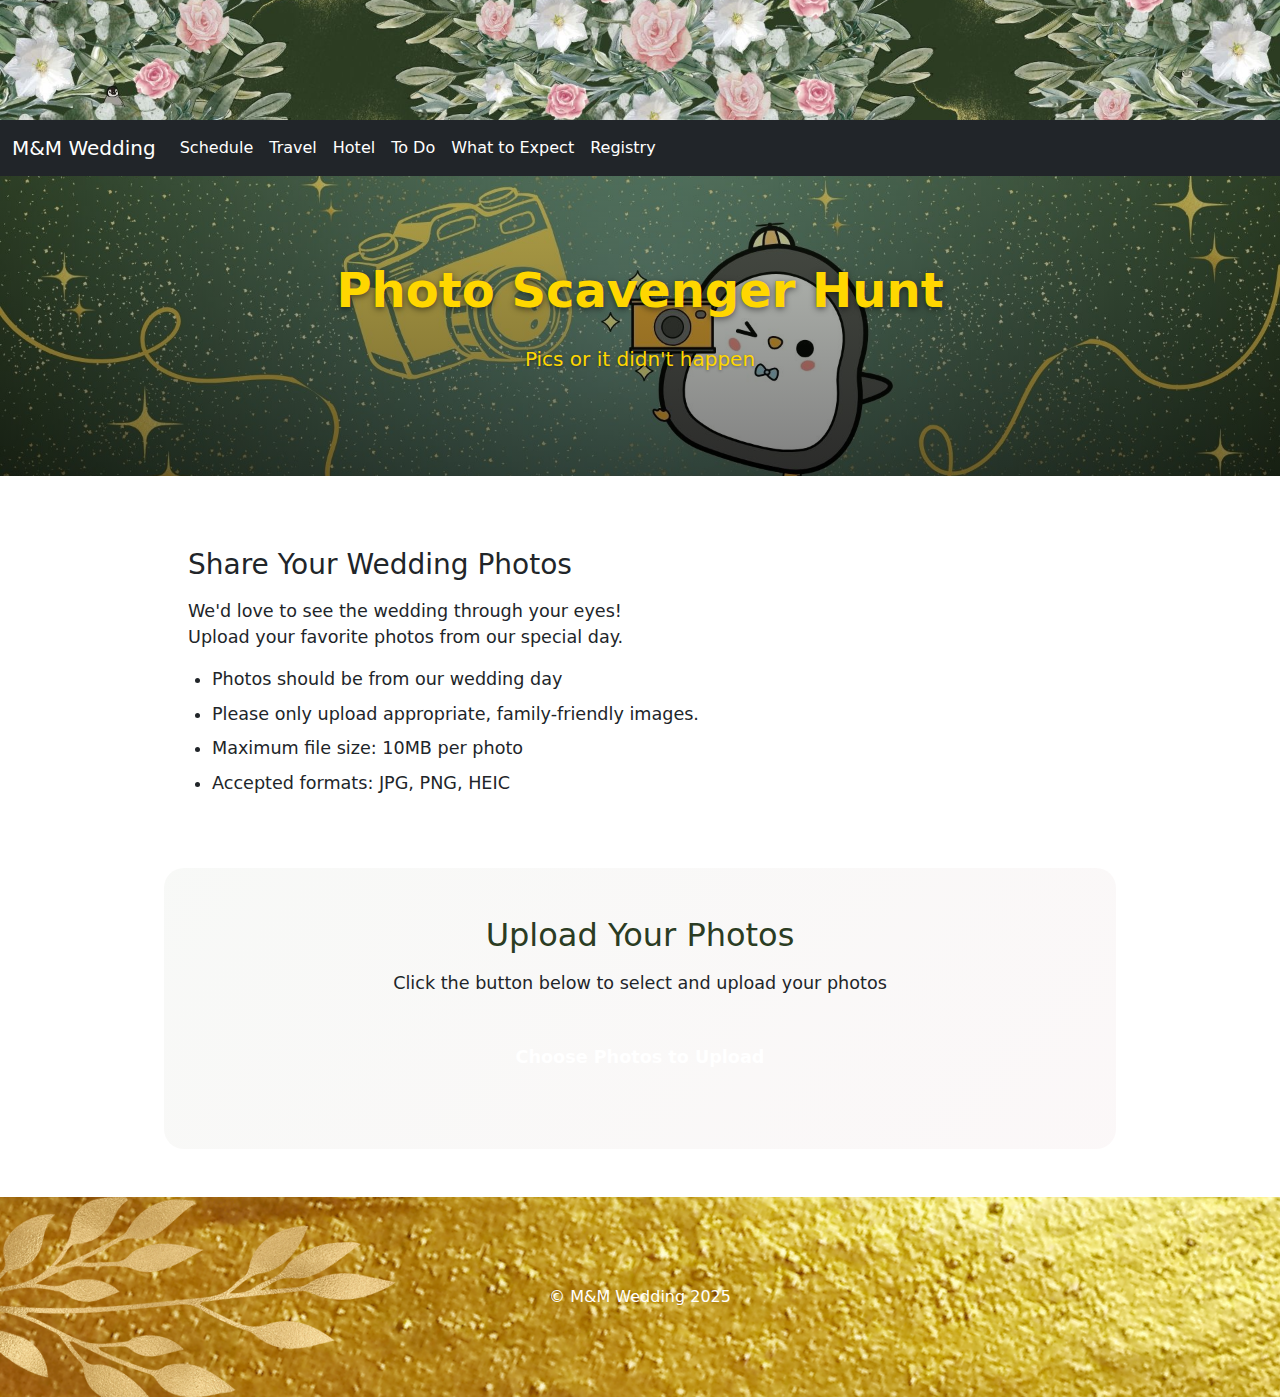
<file: gallery.html>
<!DOCTYPE html>
<html lang="en" data-title="Photo Scavenger Hunt" data-subtitle="Pics or it didn't happen"
    data-bg="img/placeholders/gallery.jpg">

<head>
    <meta charset="UTF-8">
    <meta name="viewport" content="width=device-width, initial-scale=1.0">
    <title>Share Your Photos - M&M Wedding</title>
    <link href="https://cdn.jsdelivr.net/npm/bootstrap@5.3.0/dist/css/bootstrap.min.css" rel="stylesheet">
    <link href="css/style.css" rel="stylesheet">
    <link href="css/photos.css" rel="stylesheet">
</head>

<body data-title="Share Your Photos" data-subtitle="Help us capture every moment of our special day">
    <div id="header"></div>
    <div id="navbar"></div>
    <div id="page-banner-container"></div>

    <section class="container my-5">
        <div class="instructions">
            <h3>Share Your Wedding Photos</h3>
            <p>We'd love to see the wedding through your eyes!<br />Upload your favorite photos from our special day.</p>
            <ul class="text-start">
                <li>Photos should be from our wedding day</li>
                <li>Please only upload appropriate, family-friendly images.</li>
                <li>Maximum file size: 10MB per photo</li>
                <li>Accepted formats: JPG, PNG, HEIC</li>
            </ul>
        </div>

        <div class="upload-section">
            <h2>Upload Your Photos</h2>
            <p>Click the button below to select and upload your photos</p>

            <button id="upload-widget-btn" class="upload-btn">
                Choose Photos to Upload
            </button>

            <div class="loading" id="loading">
                <div class="spinner"></div>
                <p>Uploading your photos...</p>
            </div>

            <!-- Photo form partial will be loaded here -->
            <div id="photo-form-placeholder"></div>

            <div class="success-message" id="success-message">
                <h4>Thank you!</h4>
                <p>Your photos have been uploaded successfully.</p>
            </div>
        </div>

        <div class="recently-uploaded" id="recent-uploads">
            <!-- Recently uploaded photos will appear here -->
        </div>
    </section>

    <div id="footer"></div>

    <!-- Scripts -->
    <script src="https://upload-widget.cloudinary.com/global/all.js" type="text/javascript"></script>
    <script src="https://code.jquery.com/jquery-3.6.0.min.js"></script>
    <script src="https://cdn.jsdelivr.net/npm/bootstrap@5.3.0/dist/js/bootstrap.bundle.min.js"></script>
    <script src="js/main.js"></script>
    <script src="js/photos.js"></script>
</body>

</html>
</file>
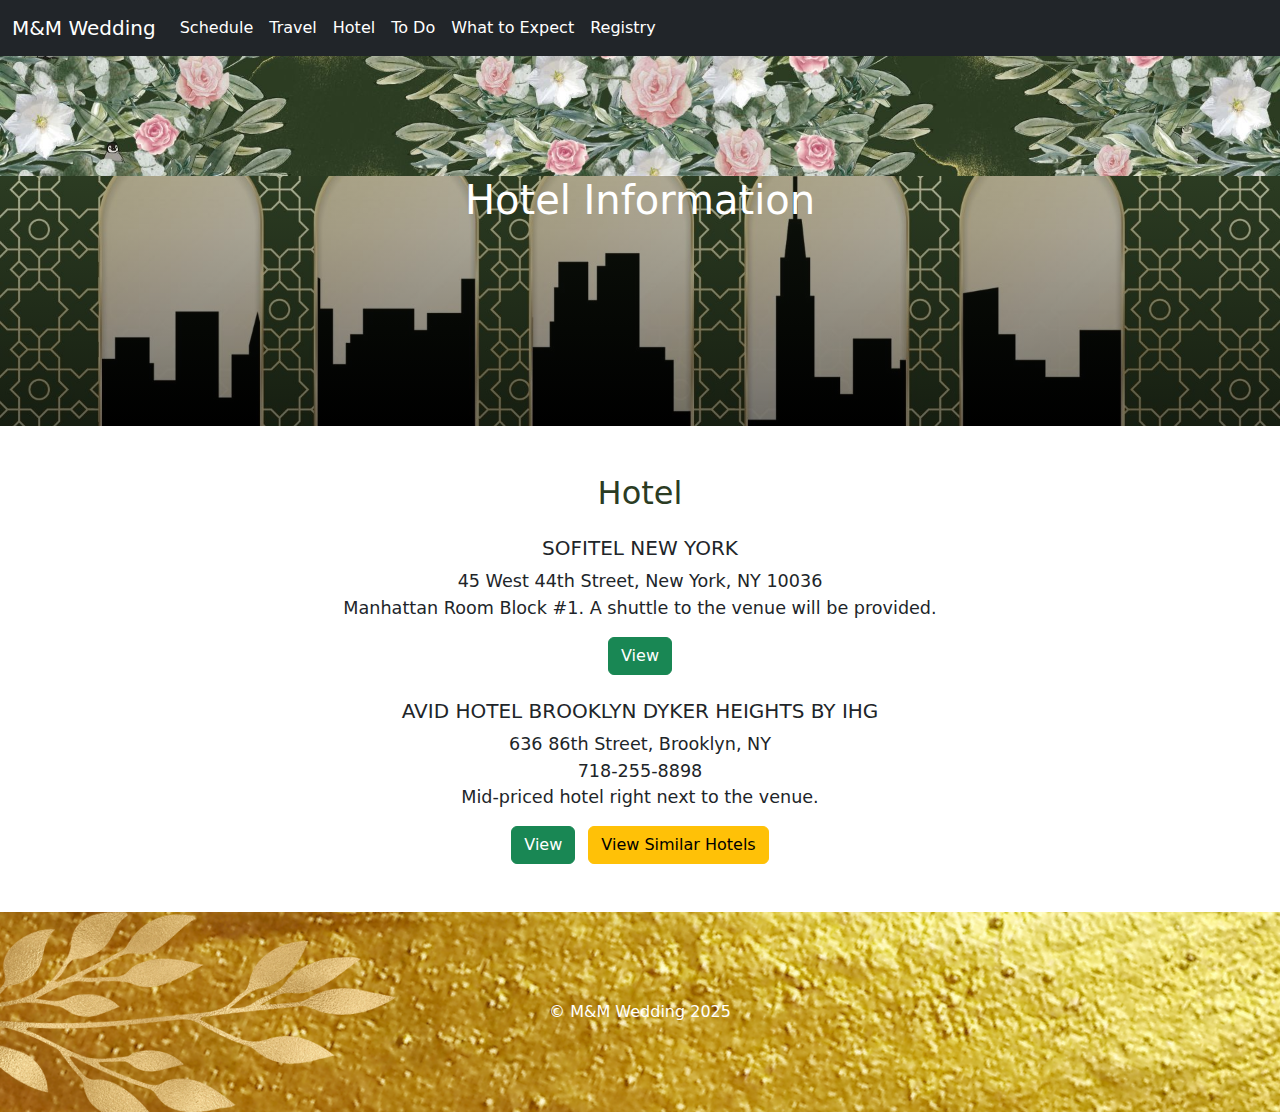
<file: hotel.html>
<!DOCTYPE html>
<html lang="en" data-title="Hotel Accommodations" data-subtitle="Stay close and stay comfortable">

<head>
    <meta charset="UTF-8">
    <meta name="viewport" content="width=device-width, initial-scale=1">
    <title>Hotel</title>
    <link href="https://cdn.jsdelivr.net/npm/bootstrap@5.3.0/dist/css/bootstrap.min.css" rel="stylesheet">
    <link href="css/style.css" rel="stylesheet">
    <script src="https://code.jquery.com/jquery-3.6.0.min.js"></script>
    <script src="js/main.js" defer></script>
</head>

<body>
    <div id="navbar"></div>
    <div id="header"></div>

    <div class="banner-section">
        <div class="section-banner" style="background-image: url('img/placeholders/hotel.jpg');">
            <div class="banner-overlay">
                <h1>Hotel Information</h1>
            </div>
        </div>
    </div>

    <!-- Main Content -->
    <section class="container my-5 floral-accent">
        <h2 class="mb-4">Hotel</h2>

        <!-- Hotel 1 -->
        <div class="mb-4">
            <h5>SOFITEL NEW YORK</h5>
            <p>
                45 West 44th Street, New York, NY 10036 <br>
                Manhattan Room Block #1. A shuttle to the venue will be provided.
            </p>
            <a href="https://www.sofitel-new-york.com/" class="btn btn-success" target="_blank"
                rel="noopener noreferrer">
                View
            </a>
        </div>

        <!-- Hotel 2 -->
        <div class="mb-4">
            <h5>AVID HOTEL BROOKLYN DYKER HEIGHTS BY IHG</h5>
            <p>
                636 86th Street, Brooklyn, NY <br>
                718-255-8898 <br>
                Mid-priced hotel right next to the venue.
            </p>
            <a href="https://www.ihg.com/avidhotels/hotels/us/en/brooklyn/nycav/hoteldetail"
                class="btn btn-success me-2" target="_blank" rel="noopener noreferrer">
                View
            </a>
            <a href="https://www.google.com/travel/hotels" class="btn btn-warning" target="_blank"
                rel="noopener noreferrer">
                View Similar Hotels
            </a>
        </div>
    </section>


    <div id="footer"></div>
    <script src="https://cdn.jsdelivr.net/npm/bootstrap@5.3.0/dist/js/bootstrap.bundle.min.js"></script>
</body>

</html>
</file>
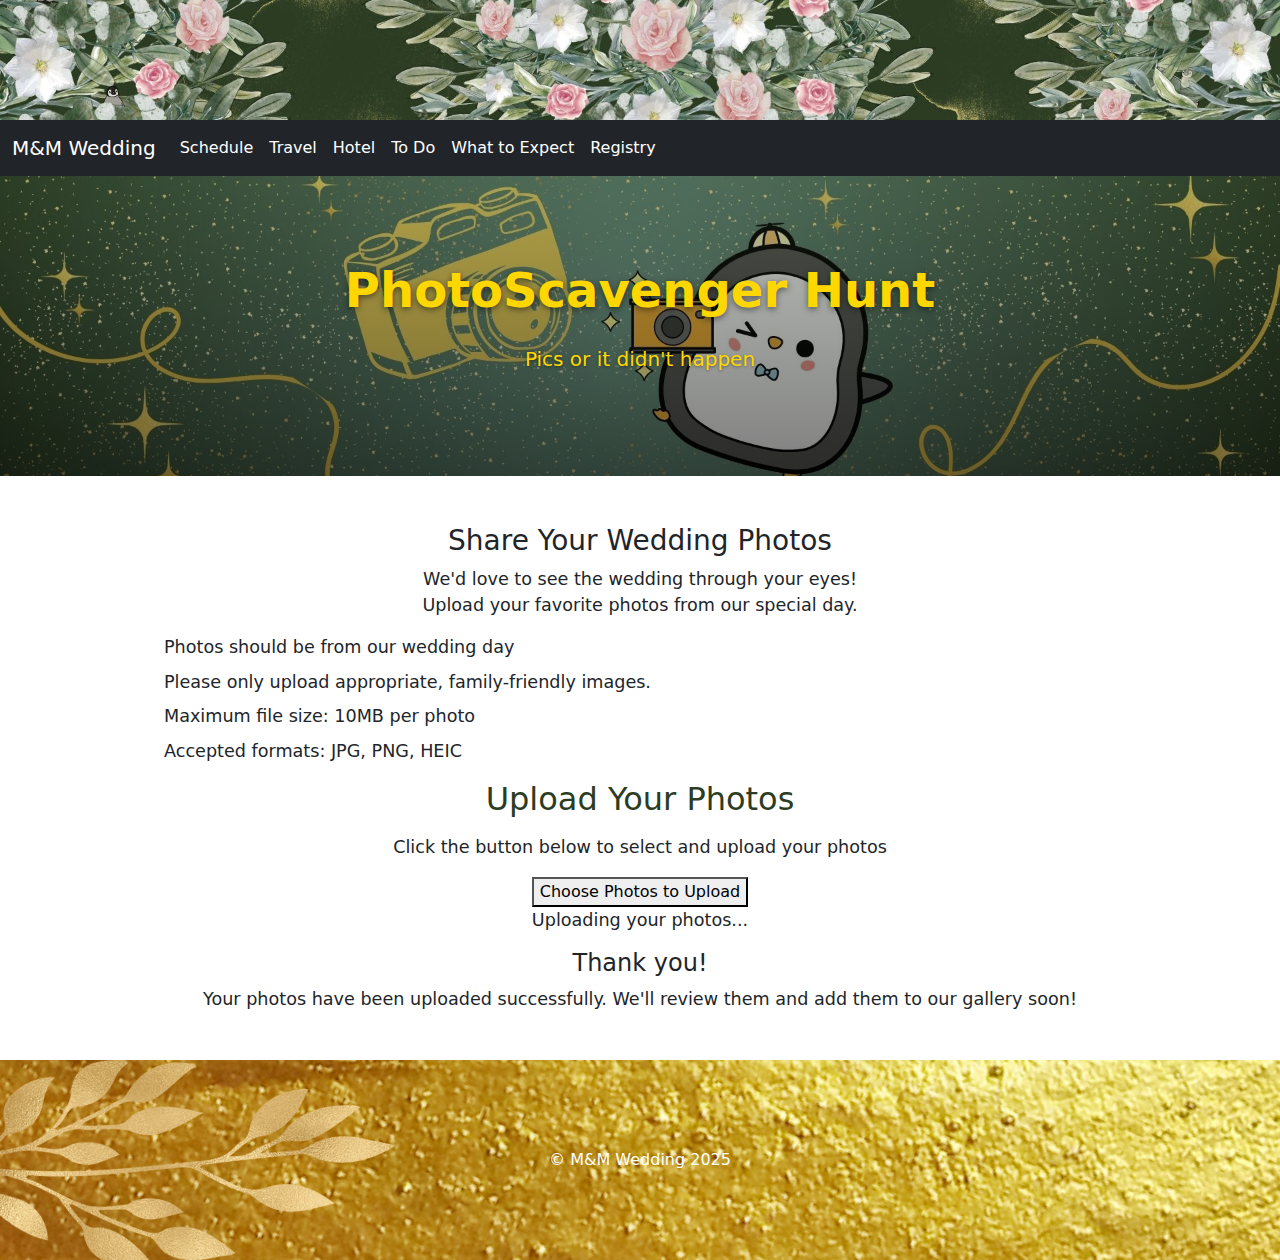
<file: pics.html>
<!DOCTYPE html>
<html lang="en" data-title="PhotoScavenger Hunt" data-subtitle="Pics or it didn't happen"
    data-bg="img/placeholders/photos.jpg">

<head>
    <meta charset="UTF-8">
    <meta name="viewport" content="width=device-width, initial-scale=1.0">
    <title>Share Your Photos - M&M Wedding</title>
    <link href="https://cdn.jsdelivr.net/npm/bootstrap@5.3.0/dist/css/bootstrap.min.css" rel="stylesheet">
    <link href="css/style.css" rel="stylesheet">
</head>

<body data-title="Share Your Photos" data-subtitle="Help us capture every moment of our special day">
    <div id="header"></div>
    <div id="navbar"></div>
    <div id="page-banner-container"></div>

    <section class="container my-5">
        <div class="instructions">
            <h3>Share Your Wedding Photos</h3>
            <p>We'd love to see the wedding through your eyes!<br />Upload your favorite photos from our special day.</p>
            <ul class="text-start">
                <li>Photos should be from our wedding day</li>
                <li>Please only upload appropriate, family-friendly images.</li>
                <li>Maximum file size: 10MB per photo</li>
                <li>Accepted formats: JPG, PNG, HEIC</li>
            </ul>
        </div>

        <div class="upload-section">
            <h2>Upload Your Photos</h2>
            <p>Click the button below to select and upload your photos</p>

            <button id="upload-widget-btn" class="upload-btn">
                Choose Photos to Upload
            </button>

            <div class="loading" id="loading">
                <div class="spinner"></div>
                <p>Uploading your photos...</p>
            </div>

            <!-- Photo form partial will be loaded here -->
            <div id="photo-form-placeholder"></div>

            <div class="success-message" id="success-message">
                <h4>Thank you!</h4>
                <p>Your photos have been uploaded successfully. We'll review them and add them to our gallery soon!</p>
            </div>
        </div>

        <div class="recently-uploaded" id="recent-uploads">
            <!-- Recently uploaded photos will appear here -->
        </div>
    </section>

    <div id="footer"></div>

    <!-- Scripts -->
    <script src="https://upload-widget.cloudinary.com/global/all.js" type="text/javascript"></script>
    <script src="https://code.jquery.com/jquery-3.6.0.min.js"></script>
    <script src="https://cdn.jsdelivr.net/npm/bootstrap@5.3.0/dist/js/bootstrap.bundle.min.js"></script>
    <script src="js/main.js"></script>
    <script src="js/photos.js"></script>
</body>

</html>
</file>
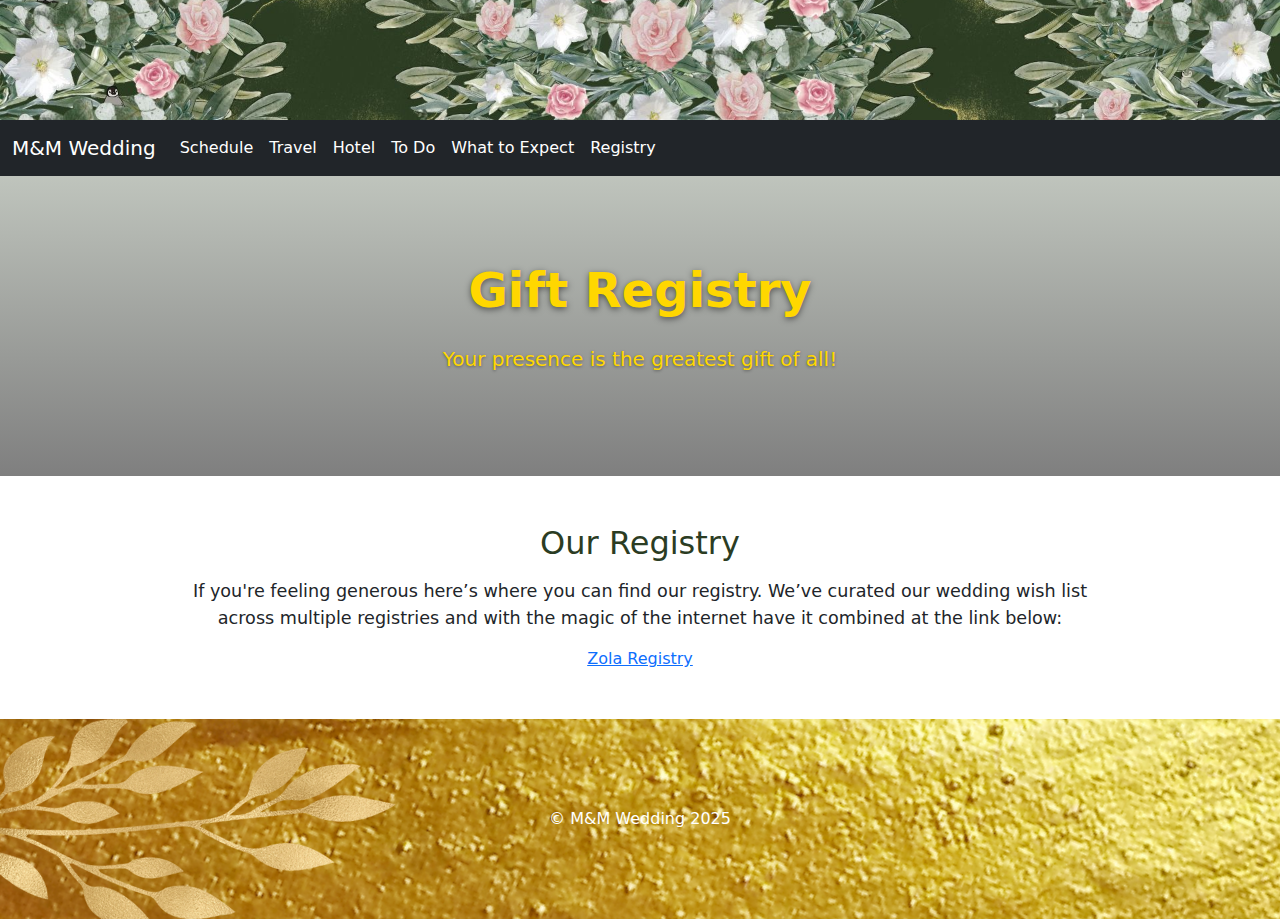
<file: registry.html>
<!DOCTYPE html>
<html lang="en" data-title="Gift Registry" data-subtitle="Your presence is the greatest gift of all!            "
    data-bg="img/placeholders/registry.jpg">

<head>
    <meta charset="UTF-8">
    <meta name="viewport" content="width=device-width, initial-scale=1">
    <title>Gift Registry</title>
    <link href="https://cdn.jsdelivr.net/npm/bootstrap@5.3.0/dist/css/bootstrap.min.css" rel="stylesheet">
    <link href="css/style.css" rel="stylesheet">
    <script src="https://code.jquery.com/jquery-3.6.0.min.js"></script>
    <script src="js/main.js" defer></script>
</head>

<body>
    <div id="header"></div>
    <div id="navbar"></div>
    <div id="page-banner-container"></div>
    <div class="banner-section"></div>

    <section class="container my-5 text-center">
        <h2>Our Registry</h2>

        <p>If you're feeling generous here’s where you can find our registry. We’ve curated our wedding wish list across
            multiple registries and with the magic of the internet have it combined at the link below:</p>

        <a href="https://www.zola.com/registry/matthewandmargaretnovember9" target="_blank"
            class="registry-btn zola-btn">Zola Registry</a>
    </section>

    <div id="footer"></div>
    <script src="https://cdn.jsdelivr.net/npm/bootstrap@5.3.0/dist/js/bootstrap.bundle.min.js"></script>
</body>

</html>
</file>
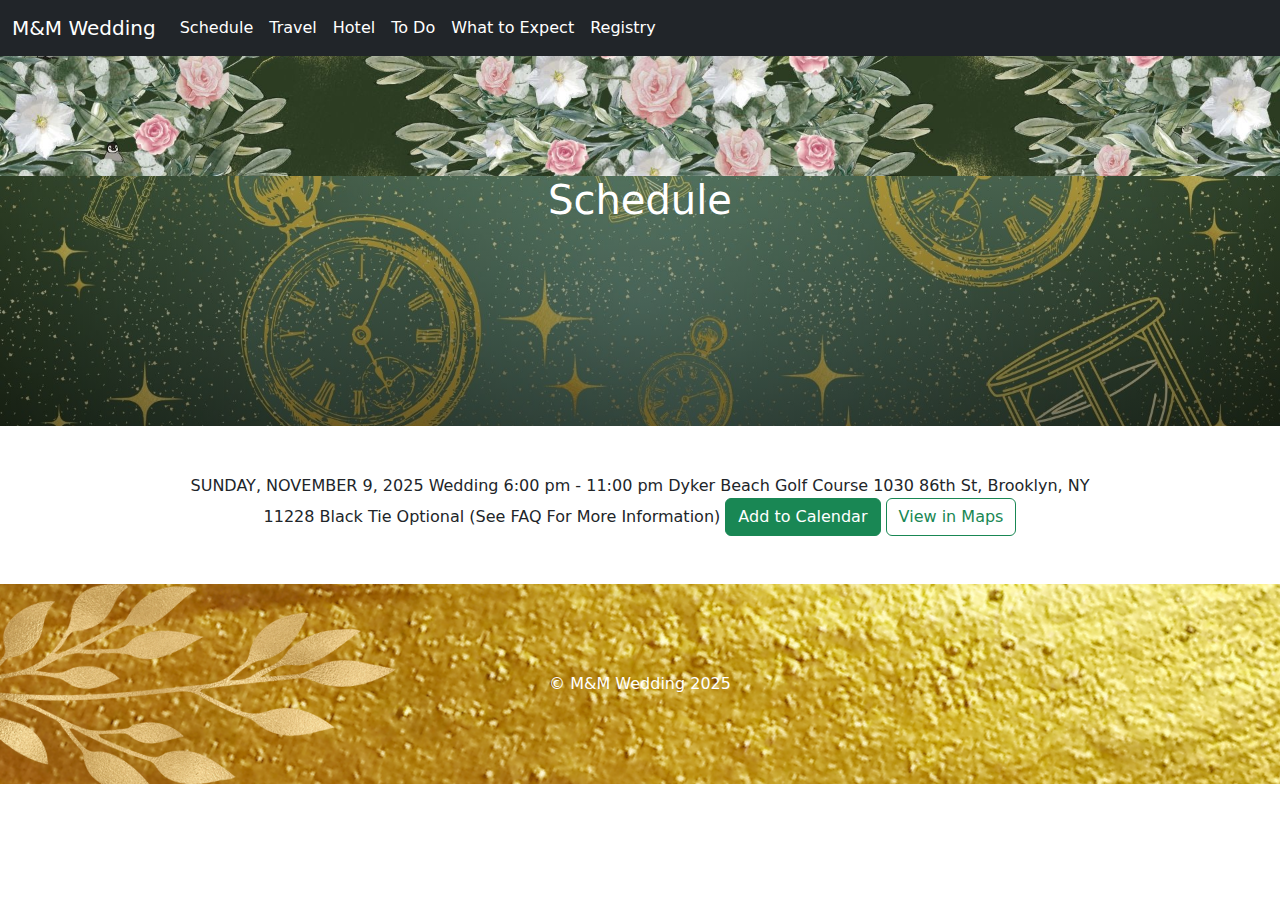
<file: schedule.html>
<!DOCTYPE html>
<html lang="en" data-title="Schedule" data-subtitle="MAYBE ADD INFO">

<head>
    <meta charset="UTF-8">
    <meta name="viewport" content="width=device-width, initial-scale=1">
    <title>Schedule</title>
    <link href="https://cdn.jsdelivr.net/npm/bootstrap@5.3.0/dist/css/bootstrap.min.css" rel="stylesheet">
    <link href="css/style.css" rel="stylesheet">
    <script src="https://code.jquery.com/jquery-3.6.0.min.js"></script>
    <script src="js/main.js" defer></script>
</head>

<body>
    <div id="navbar"></div>
    <div id="header"></div>

    <div class="banner-section">
        <div class="section-banner" style="background-image: url('img/placeholders/schedule.jpg');">
            <div class="banner-overlay">
                <h1>Schedule</h1>
            </div>
        </div>
    </div>

    <section class="container my-5 floral-accent">
        SUNDAY, NOVEMBER 9, 2025
        Wedding
        6:00 pm - 11:00 pm

        Dyker Beach Golf Course
        1030 86th St, Brooklyn, NY 11228
        Black Tie Optional (See FAQ For More Information)

        <a href="./files/wedding.ics" class="btn btn-success" download>
            Add to Calendar
        </a>
        <a href="https://maps.google.com/?q=Dyker+Beach+Golf+Club,+Brooklyn,+NY" class="btn btn-outline-success">
            View in Maps
        </a>


    </section>

    <div id="footer"></div>
    <script src="https://cdn.jsdelivr.net/npm/bootstrap@5.3.0/dist/js/bootstrap.bundle.min.js"></script>
</body>

</html>
</file>
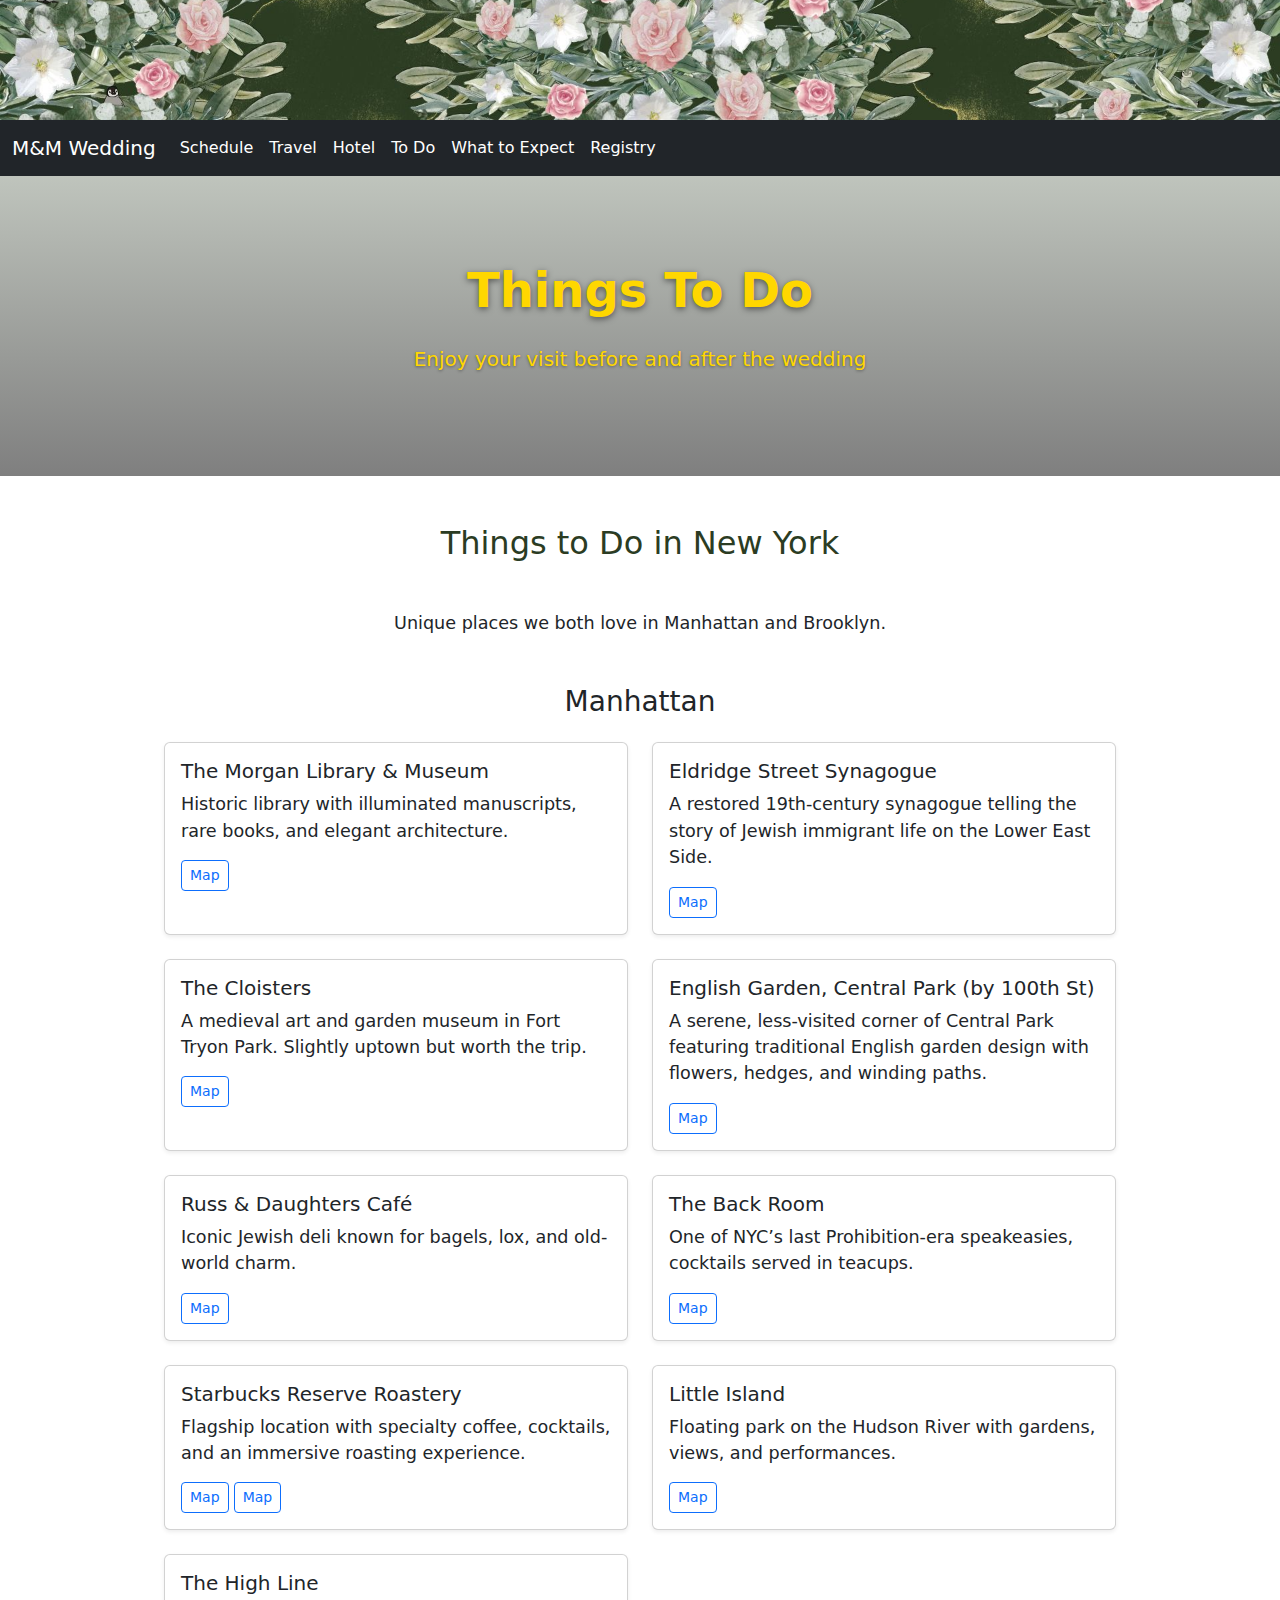
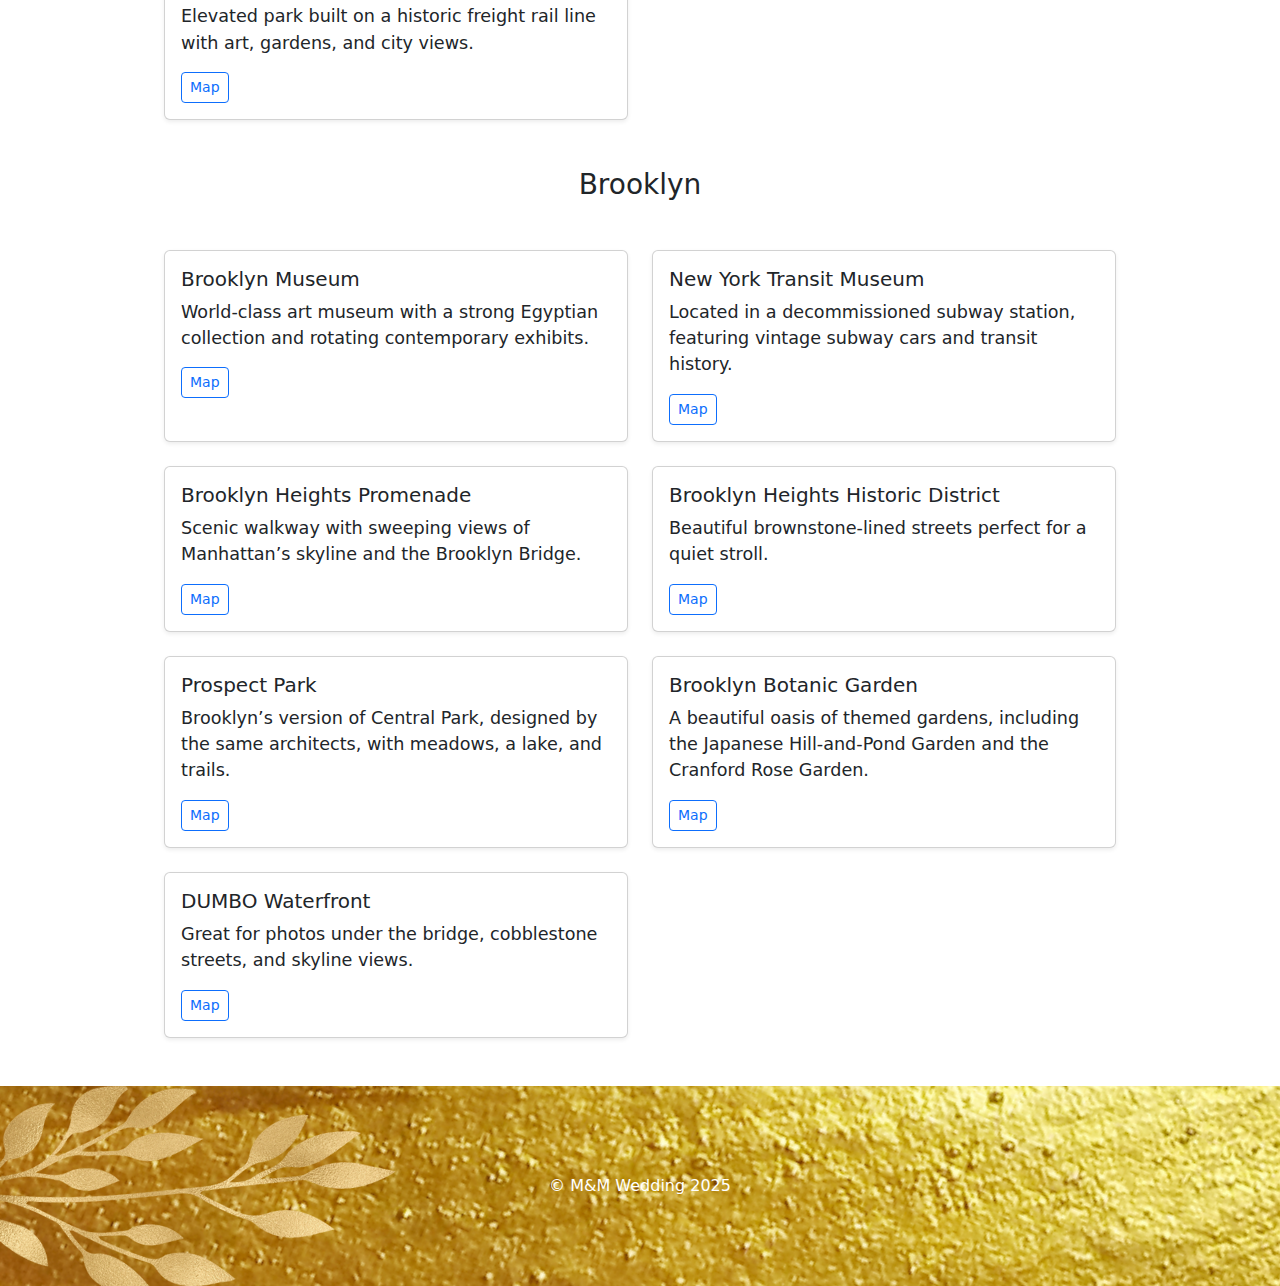
<file: todo.html>
<!DOCTYPE html>
<html lang="en" data-title="Things To Do" data-subtitle="Enjoy your visit before and after the wedding" data-bg="img/placeholders/todo.jpg">

<head>
    <meta charset="UTF-8">
    <meta name="viewport" content="width=device-width, initial-scale=1">
    <title>Things To Do</title>
    <link href="https://cdn.jsdelivr.net/npm/bootstrap@5.3.0/dist/css/bootstrap.min.css" rel="stylesheet">
    <link href="css/style.css" rel="stylesheet">
    <script src="https://code.jquery.com/jquery-3.6.0.min.js"></script>
    <script src="js/main.js" defer></script>
</head>


<body>
    <div id="header"></div>
    <div id="navbar"></div>
    <div id="page-banner-container"></div>
    <div class="banner-section"></div>

    <section class="container my-5">
        <h2 class="text-center mb-5">Things to Do in New York</h2>
        <p class="text-center mb-5">Unique places we both love in Manhattan and Brooklyn.</p>

        <!-- Manhattan Section -->
        <h3 class="text-center mb-4">Manhattan</h3>
        <div class="row g-4">

            <!-- Morgan Library & Museum -->
            <div class="col-md-6">
                <div class="card h-100 shadow-sm">
                    <div class="card-body text-start">
                        <h5 class="card-title">The Morgan Library & Museum</h5>
                        <p class="card-text">Historic library with illuminated manuscripts, rare books, and elegant
                            architecture.</p>
                        <a href="https://maps.app.goo.gl/YtkYtH9ZHxrjAU9Y9" target="_blank"
                            class="btn btn-sm btn-outline-primary">Map</a>
                    </div>
                </div>
            </div>

            <!-- Eldridge Street Synagogue -->
            <div class="col-md-6">
                <div class="card h-100 shadow-sm">
                    <div class="card-body text-start">
                        <h5 class="card-title">Eldridge Street Synagogue</h5>
                        <p class="card-text">A restored 19th-century synagogue telling the story of Jewish immigrant
                            life on the Lower East Side.</p>
                        <a href="https://maps.app.goo.gl/QW7uxsmuDZpivuW16" target="_blank"
                            class="btn btn-sm btn-outline-primary">Map</a>
                    </div>
                </div>
            </div>

            <!-- The Cloisters -->
            <div class="col-md-6">
                <div class="card h-100 shadow-sm">
                    <div class="card-body text-start">
                        <h5 class="card-title">The Cloisters</h5>
                        <p class="card-text">A medieval art and garden museum in Fort Tryon Park. Slightly uptown but
                            worth the trip.</p>
                        <a href="https://maps.app.goo.gl/u9pEGVqGAWXYBkNp7" target="_blank"
                            class="btn btn-sm btn-outline-primary">Map</a>
                    </div>
                </div>
            </div>

            <!-- English Garden in Central Park -->
            <div class="col-md-6">
                <div class="card h-100 shadow-sm">
                    <div class="card-body text-start">
                        <h5 class="card-title">English Garden, Central Park (by 100th St)</h5>
                        <p class="card-text">A serene, less-visited corner of Central Park featuring traditional English
                            garden design with flowers, hedges, and winding paths.</p>
                        <a href="https://maps.app.goo.gl/MFzLTAivJwRsgoXH7" target="_blank"
                            class="btn btn-sm btn-outline-primary">Map</a>
                    </div>
                </div>
            </div>

            <!-- Russ & Daughters -->
            <div class="col-md-6">
                <div class="card h-100 shadow-sm">
                    <div class="card-body text-start">
                        <h5 class="card-title">Russ & Daughters Café</h5>
                        <p class="card-text">Iconic Jewish deli known for bagels, lox, and old-world charm.</p>
                        <a href="https://maps.app.goo.gl/puihvrkqrSB5DzSf6" target="_blank"
                            class="btn btn-sm btn-outline-primary">Map</a>
                    </div>
                </div>
            </div>

            <!-- The Back Room -->
            <div class="col-md-6">
                <div class="card h-100 shadow-sm">
                    <div class="card-body text-start">
                        <h5 class="card-title">The Back Room</h5>
                        <p class="card-text">One of NYC’s last Prohibition-era speakeasies, cocktails served in teacups.
                        </p>
                        <a href="https://maps.app.goo.gl/oWKSm1Ckfthwkugq7" target="_blank"
                            class="btn btn-sm btn-outline-primary">Map</a>
                    </div>
                </div>
            </div>

            <!-- Starbucks Reserve -->
            <div class="col-md-6">
                <div class="card h-100 shadow-sm">
                    <div class="card-body text-start">
                        <h5 class="card-title">Starbucks Reserve Roastery</h5>
                        <p class="card-text">Flagship location with specialty coffee, cocktails, and an immersive
                            roasting experience.</p>
                        <a href="https://maps.app.goo.gl/5NACmMecFDSaLTe29" target="_blank"
                            class="btn btn-sm btn-outline-primary">Map</a>
                        <a href="https://maps.app.goo.gl/VYsJbtrhJiWZnsE76" target="_blank"
                            class="btn btn-sm btn-outline-primary">Map</a>
                    </div>
                </div>
            </div>

            <!-- Little Island -->
            <div class="col-md-6">
                <div class="card h-100 shadow-sm">
                    <div class="card-body text-start">
                        <h5 class="card-title">Little Island</h5>
                        <p class="card-text">Floating park on the Hudson River with gardens, views, and performances.
                        </p>
                        <a href="https://maps.app.goo.gl/2BNz6bviuLofoQjM9" target="_blank"
                            class="btn btn-sm btn-outline-primary">Map</a>
                    </div>
                </div>
            </div>

            <!-- The High Line -->
            <div class="col-md-6">
                <div class="card h-100 shadow-sm">
                    <div class="card-body text-start">
                        <h5 class="card-title">The High Line</h5>
                        <p class="card-text">Elevated park built on a historic freight rail line with art, gardens, and
                            city views.</p>
                        <a href="https://maps.app.goo.gl/DMKcBCYkCe41Vecj7" target="_blank"
                            class="btn btn-sm btn-outline-primary">Map</a>
                    </div>
                </div>
            </div>

        </div>

        <!-- Brooklyn Section -->
        <h3 class="text-center my-5">Brooklyn</h3>
        <div class="row g-4">

            <!-- Brooklyn Museum -->
            <div class="col-md-6">
                <div class="card h-100 shadow-sm">
                    <div class="card-body text-start">
                        <h5 class="card-title">Brooklyn Museum</h5>
                        <p class="card-text">World-class art museum with a strong Egyptian collection and rotating
                            contemporary exhibits.</p>
                        <a href="https://maps.app.goo.gl/TDnaHYct3NuBTUt66" target="_blank"
                            class="btn btn-sm btn-outline-primary">Map</a>
                    </div>
                </div>
            </div>

            <!-- Transit Museum -->
            <div class="col-md-6">
                <div class="card h-100 shadow-sm">
                    <div class="card-body text-start">
                        <h5 class="card-title">New York Transit Museum</h5>
                        <p class="card-text">Located in a decommissioned subway station, featuring vintage subway cars
                            and transit history.</p>
                        <a href="https://maps.app.goo.gl/F9e9L1bUBJhSiRUh8" target="_blank"
                            class="btn btn-sm btn-outline-primary">Map</a>
                    </div>
                </div>
            </div>

            <!-- Brooklyn Heights Promenade -->
            <div class="col-md-6">
                <div class="card h-100 shadow-sm">
                    <div class="card-body text-start">
                        <h5 class="card-title">Brooklyn Heights Promenade</h5>
                        <p class="card-text">Scenic walkway with sweeping views of Manhattan’s skyline and the Brooklyn
                            Bridge.</p>
                        <a href="https://maps.app.goo.gl/2gojox9E9HHhZ8aT8" target="_blank"
                            class="btn btn-sm btn-outline-primary">Map</a>
                    </div>
                </div>
            </div>

            <!-- Brooklyn Heights Historic District -->
            <div class="col-md-6">
                <div class="card h-100 shadow-sm">
                    <div class="card-body text-start">
                        <h5 class="card-title">Brooklyn Heights Historic District</h5>
                        <p class="card-text">Beautiful brownstone-lined streets perfect for a quiet stroll.</p>
                        <a href="https://maps.app.goo.gl/HFgyhbE5f8AbkY4a7" target="_blank"
                            class="btn btn-sm btn-outline-primary">Map</a>
                    </div>
                </div>
            </div>

            <!-- Prospect Park -->
            <div class="col-md-6">
                <div class="card h-100 shadow-sm">
                    <div class="card-body text-start">
                        <h5 class="card-title">Prospect Park</h5>
                        <p class="card-text">Brooklyn’s version of Central Park, designed by the same architects, with
                            meadows, a lake, and trails.</p>
                        <a href="https://maps.app.goo.gl/wBH2VJXUggZnMQdu6" target="_blank"
                            class="btn btn-sm btn-outline-primary">Map</a>
                    </div>
                </div>
            </div>

            <!-- Brooklyn Botanical Garden -->
            <div class="col-md-6">
                <div class="card h-100 shadow-sm">
                    <div class="card-body text-start">
                        <h5 class="card-title">Brooklyn Botanic Garden</h5>
                        <p class="card-text">A beautiful oasis of themed gardens, including the Japanese Hill-and-Pond
                            Garden and the Cranford Rose Garden.</p>
                        <a href="https://maps.app.goo.gl/DhttSr6HC4HbrgH48" target="_blank"
                            class="btn btn-sm btn-outline-primary">Map</a>
                    </div>
                </div>
            </div>

            <!-- DUMBO Waterfront -->
            <div class="col-md-6">
                <div class="card h-100 shadow-sm">
                    <div class="card-body text-start">
                        <h5 class="card-title">DUMBO Waterfront</h5>
                        <p class="card-text">Great for photos under the bridge, cobblestone streets, and skyline views.
                        </p>
                        <a href="https://maps.app.goo.gl/m1cFatRocNXCUdQ79" target="_blank"
                            class="btn btn-sm btn-outline-primary">Map</a>
                    </div>
                </div>
            </div>

        </div>
    </section>


    <div id="footer"></div>
    <script src="https://cdn.jsdelivr.net/npm/bootstrap@5.3.0/dist/js/bootstrap.bundle.min.js"></script>
</body>

</html>
</file>
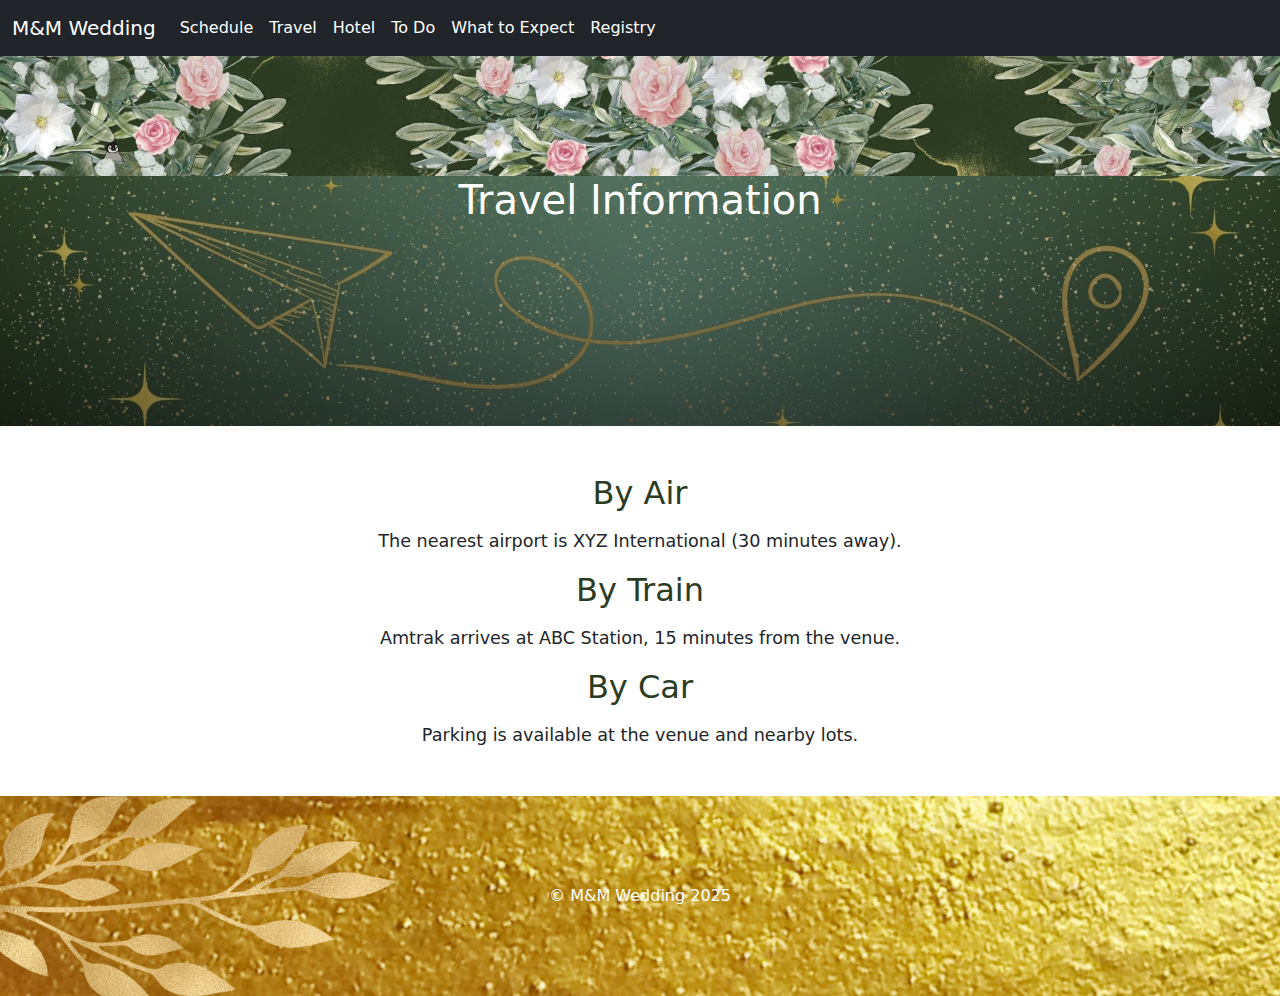
<file: travel.html>
<!DOCTYPE html>
<html lang="en" data-title="Travel Information" data-subtitle="Getting to the wedding made easy">

<head>
    <meta charset="UTF-8">
    <meta name="viewport" content="width=device-width, initial-scale=1">
    <title>Travel Information</title>
    <link href="https://cdn.jsdelivr.net/npm/bootstrap@5.3.0/dist/css/bootstrap.min.css" rel="stylesheet">
    <link href="css/style.css" rel="stylesheet">
    <script src="https://code.jquery.com/jquery-3.6.0.min.js"></script>
    <script src="js/main.js" defer></script>
</head>

<body>
    <div id="navbar"></div>
    <div id="header"></div>

    <!-- Full-width banner -->
    <div class="banner-section">
        <div class="section-banner" style="background-image: url('img/placeholders/travel.jpg');">
            <div class="banner-overlay">
                <h1>Travel Information</h1>
            </div>
        </div>
    </div>

    <!-- Actual content -->
    <section class="container my-5 floral-accent">
        <h2>By Air</h2>
        <p>The nearest airport is XYZ International (30 minutes away).</p>

        <h2>By Train</h2>
        <p>Amtrak arrives at ABC Station, 15 minutes from the venue.</p>

        <h2>By Car</h2>
        <p>Parking is available at the venue and nearby lots.</p>
    </section>

    <div id="footer"></div>
    <script src="https://cdn.jsdelivr.net/npm/bootstrap@5.3.0/dist/js/bootstrap.bundle.min.js"></script>
</body>

</html>
</file>
<file: css/style.css>
/* body {
    background-color: #2B3C23;
} */

/* ---------------------------
   Hero Section / Banner Section
--------------------------- */

.hero-image,
.section-banner {
    background-position: center;
    min-height: 70vh;
    /* same height for consistency */
    display: flex;
    justify-content: center;
    align-items: center;
    position: relative;
    border-radius: 0;
    /* remove rounding to match full-width green */
    overflow: hidden;
}

.section-banner h1,
.hero-text h1 {
    color: #fff;
    font-size: 2.5rem;
    margin: 0;
    text-align: center;
}

.hero-text {
    position: relative;
    z-index: 1;
    color: #fff;
    text-align: center;
    top: 50%;
    transform: translateY(-50%);
    padding: 0 1rem;
}

.hero-text h1 {
    font-size: clamp(2rem, 4vw, 3.5rem);
    font-weight: bold;
    letter-spacing: 1px;
}

.hero-text p {
    margin-top: .5rem;
    font-size: clamp(1rem, 2vw, 1.25rem);
    opacity: .95;
}

/* ---------------------------
   Header and Footer
----------------------------*/
header {
    width: 100%;
    height: 120px;
    /* adjust height as needed */
    background-image: url('../img/florals/header.jpg');
    background-size: cover;
    background-position: center;
    background-repeat: no-repeat;
}

#footer {
    position: relative;
    width: 100%;
    height: 200px;
    /* adjust to your footer image height */
    background: url('../img/florals/footer.png') no-repeat center center;
    background-size: cover;
    display: flex;
    justify-content: center;
    /* horizontal centering */
    align-items: center;
    /* vertical centering */
}

#footer p {
    margin: 0;
    color: #fff;
    /* contrast with footer image */
    font-size: 1rem;
}

/* ---------------------------
   Navbar
--------------------------- */
.custom-navbar {
    background-color: #155d27;
    /* deep emerald */
}

.custom-navbar .navbar-brand,
.custom-navbar .nav-link {
    color: #ffffff;
    /* white text */
}

.custom-navbar .nav-link:hover {
    color: #d36ba6;
    /* pink accent on hover */
}

.navbar-toggler {
    border-color: pink !important;
    /* optional: pink border */
}

.navbar-toggler-icon {
    background-image: url("data:image/svg+xml;charset=utf8,%3Csvg viewBox='0 0 30 30' xmlns='http://www.w3.org/2000/svg'%3E%3Cpath stroke='pink' stroke-width='2' stroke-linecap='round' stroke-miterlimit='10' d='M4 7h22M4 15h22M4 23h22'/%3E%3C/svg%3E") !important;
}

/* ---------------------------
   Banner Section (All Subpages)
--------------------------- */
.section-banner {
    background-size: cover;
    background-position: center;
    min-height: 250px;
    display: flex;
    justify-content: center;
    align-items: center;
    position: relative;
}

.section-banner h1 {
    color: #fff;
    font-size: 2.5rem;
    margin: 0;
    text-align: center;
}

.page-banner {
    position: relative;
    width: 100%;
    min-height: 300px;
    background-size: cover;
    background-position: center;
    display: flex;
    justify-content: center;
    align-items: center;
}

.banner-overlay {
    position: absolute;
    inset: 0;
    background: linear-gradient(to bottom, rgba(43, 60, 35, 0.3), rgba(0, 0, 0, 0.5));
    z-index: 1;
}

.banner-text {
    position: relative;
    z-index: 2;
    color: #ffd700;
    text-align: center;
}

.banner-text h1 {
    font-size: clamp(2rem, 5vw, 3rem);
    font-weight: bold;
    margin: 0;
    text-shadow: 0 2px 6px rgba(0, 0, 0, 0.5);
}

.banner-text p {
    margin-top: 0.5rem;
    font-size: clamp(1rem, 2.5vw, 1.25rem);
    text-shadow: 0 1px 3px rgba(0, 0, 0, 0.4);
}

/* ---------------------------
   Names + Date Section
--------------------------- */
.names-date {
    margin-top: 2rem;
}

.couple-names {
    font-family: 'Georgia', serif;
    font-size: 2.5rem;
    color: #2B3C23;
    ;
}

.wedding-date {
    font-size: 1.25rem;
    color: #B76E79;
    /* soft pink accent */
}

/* ---------------------------
   Main Content Sections
--------------------------- */
main.content,
section.container {
    max-width: 1000px;
    margin: 3rem auto;
    padding: 0 1.5rem;
    text-align: center;
}

main h2,
section h2 {
    font-size: 2rem;
    margin-bottom: 1rem;
    color: #2B3C23;
}

main p,
main li,
section p,
section li {
    font-size: 1.1rem;
    margin-bottom: 1rem;
}

main ul,
section ul {
    list-style: none;
    padding: 0;
}

main li,
section li {
    margin: .5rem 0;
}

/* ---------------------------
   Schedule
--------------------------- */
.schedule {
    list-style: none;
    padding: 0;
    margin: 0 0 1em;
}

.schedule li {
    margin: 0.4em 0;
    font-size: 1.05rem;
}

.schedule .time {
    font-weight: bold;
    color: #2c2c2c;
    /* neutral default */
}

.schedule .highlight {
    color: #d4af37;
    /* classic gold */
}

/* ---------------------------
   Footer
--------------------------- */
.site-footer {
    background-color: #2B3C23;
    color: #fff;
    text-align: center;
    padding: 1rem;
    margin-top: 3rem;
    font-size: 0.9rem;
}

/* ---------------------------
   Links and Buttons
--------------------------- */
a,
.btn {
    transition: all 0.3s ease;
}

a:hover,
.btn:hover {
    color: #B76E79;
    text-decoration: none;
}

/* ---------------------------
   Responsive / Mobile
--------------------------- */
@media (max-width: 768px) {
    .hero-image {
        border-radius: 10px;
        height: 55vh;
        min-height: 300px;
    }

    .section-banner {
        min-height: 200px;
    }

    .hero-text h1 {
        font-size: clamp(1.5rem, 6vw, 2.5rem);
    }

    .section-banner h1 {
        font-size: clamp(1.5rem, 5vw, 2rem);
    }
}
</file>
<file: css/photos.css>
/* ========================================
   PHOTOS.CSS - Wedding Photo Upload & Gallery Styles
   ======================================== */

/* ---------------------------
   Upload Section
--------------------------- */
.upload-section {
    background: linear-gradient(135deg,
            rgba(109, 132, 96, 0.05) 0%,
            rgba(183, 110, 121, 0.05) 100%);
    border-radius: 20px;
    padding: 3rem;
    margin: 2rem 0;
    text-align: center;
    border: 2px dashed var(--sage-green);
}

.upload-btn {
    background: linear-gradient(45deg, var(--sage-green), var(--soft-pink));
    color: white;
    border: none;
    padding: 15px 30px;
    border-radius: 50px;
    font-size: 1.1rem;
    font-weight: bold;
    cursor: pointer;
    transition: transform 0.3s ease, box-shadow 0.3s ease;
    margin: 1rem;
}

.upload-btn:hover {
    transform: translateY(-2px);
    box-shadow: 0 8px 25px rgba(0, 0, 0, 0.2);
    color: white;
}

.upload-btn:disabled {
    background: #ccc !important;
    transform: none !important;
    box-shadow: none !important;
    cursor: not-allowed;
    opacity: 0.6;
}

.upload-btn:disabled:hover {
    transform: none !important;
    box-shadow: none !important;
    color: white;
}

/* ---------------------------
   Photo Form
--------------------------- */
.photo-form-container {
    background: white;
    border-radius: 15px;
    padding: 2rem;
    margin: 2rem 0;
    box-shadow: 0 4px 15px rgba(0, 0, 0, 0.05);
}

.photo-form-container h3 {
    color: var(--deep-emerald);
    margin-bottom: 1rem;
}

.photo-form-item {
    background: #f8f9fa;
    border-radius: 10px;
    padding: 15px;
    margin-bottom: 15px;
    border: 1px solid #dee2e6;
    transition: box-shadow 0.3s ease;
}

.photo-form-item:hover {
    box-shadow: 0 3px 10px rgba(0, 0, 0, 0.1);
}

/* Thumbnail Preview */
.photo-preview-thumb {
    position: relative;
    overflow: hidden;
    border-radius: 8px;
    box-shadow: 0 2px 8px rgba(0, 0, 0, 0.1);
    background: #f0f0f0;
}

.photo-preview-thumb img {
    display: block;
    width: 100%;
    height: 80px;
    object-fit: cover;
    transition: transform 0.3s ease;
}

.photo-preview-thumb:hover img {
    transform: scale(1.05);
}

.submit-all-btn {
    background: linear-gradient(45deg, var(--sage-green), var(--soft-pink));
    color: white;
    border: none;
    padding: 12px 30px;
    border-radius: 50px;
    font-size: 1.1rem;
    font-weight: bold;
    cursor: pointer;
    transition: all 0.3s ease;
}

.submit-all-btn:hover {
    transform: translateY(-2px);
    box-shadow: 0 6px 20px rgba(0, 0, 0, 0.15);
}

/* ---------------------------
   Photo Gallery
--------------------------- */
.photo-gallery {
    display: grid;
    grid-template-columns: repeat(auto-fill, minmax(250px, 1fr));
    gap: 1rem;
    margin-top: 2rem;
}

.photo-item {
    border-radius: 12px;
    overflow: hidden;
    box-shadow: 0 4px 15px rgba(0, 0, 0, 0.1);
    transition: transform 0.3s ease, box-shadow 0.3s ease;
    cursor: pointer;
    position: relative;
}

.photo-item:hover {
    transform: scale(1.05);
    box-shadow: 0 6px 20px rgba(0, 0, 0, 0.15);
}

.photo-item img {
    width: 100%;
    height: 200px;
    object-fit: cover;
}

.photo-info {
    padding: 10px;
    background: white;
}

.photo-info h6 {
    margin: 0;
    color: var(--deep-emerald);
    font-size: 0.9rem;
}

/* Zoom Icon Overlay */
.photo-item::after {
    content: '🔍';
    position: absolute;
    top: 10px;
    right: 10px;
    background: rgba(255, 255, 255, 0.9);
    border-radius: 50%;
    width: 30px;
    height: 30px;
    display: flex;
    align-items: center;
    justify-content: center;
    font-size: 16px;
    opacity: 0;
    transition: opacity 0.3s ease;
    pointer-events: none;
}

.photo-item:hover::after {
    opacity: 1;
}

.photo-uploader-hover {
    margin: 5px 0 0 0;
    font-size: 0.85rem;
    color: var(--sage-green);
    font-style: italic;
    opacity: 0;
    transition: opacity 0.3s ease;
    height: 20px;
    /* Reserve space so layout doesn't shift */
}

.photo-item:hover .photo-uploader-hover {
    opacity: 0.8;
}

/* Optional: Make the entire info area transition smoothly */
.photo-info {
    padding: 10px;
    background: white;
    transition: all 0.3s ease;
}

.photo-item:hover .photo-info {
    background: linear-gradient(to bottom, white 0%, #f8f9fa 100%);
}

/* ---------------------------
   Instructions Box
--------------------------- */
.instructions {
    background: var(--white);
    border-left: 4px solid var(--gold);
    padding: 1.5rem;
    margin: 2rem 0;
    border-radius: 0 12px 12px 0;
    text-align: left;
}

.instructions h3 {
    color: var(--deep-emerald);
    margin-bottom: 1rem;
}

.instructions ul {
    list-style: disc;
    padding-left: 1.5rem;
    margin: 1rem 0;
}

.instructions li {
    text-align: left;
    margin: 0.5rem 0;
}

/* ---------------------------
   Messages & Loading
--------------------------- */
.success-message {
    background: linear-gradient(135deg,
            rgba(109, 132, 96, 0.1) 0%,
            rgba(109, 132, 96, 0.05) 100%);
    border: 2px solid var(--sage-green);
    border-radius: 12px;
    padding: 1rem;
    margin: 1rem 0;
    display: none;
    color: var(--deep-emerald);
}

.success-message h4 {
    color: var(--sage-green);
    margin-bottom: 0.5rem;
}

.loading {
    display: none;
    text-align: center;
    margin: 1rem 0;
}

.spinner {
    border: 3px solid #f3f3f3;
    border-top: 3px solid var(--sage-green);
    border-radius: 50%;
    width: 30px;
    height: 30px;
    animation: spin 1s linear infinite;
    margin: 0 auto;
}

@keyframes spin {
    0% {
        transform: rotate(0deg);
    }

    100% {
        transform: rotate(360deg);
    }
}

.recently-uploaded h3 {
    color: var(--deep-emerald);
    margin: 2rem 0 1rem 0;
}

/* ---------------------------
   Lightbox Modal
--------------------------- */
.photo-lightbox {
    display: none;
    position: fixed;
    z-index: 9999;
    padding-top: 50px;
    left: 0;
    top: 0;
    width: 100%;
    height: 100%;
    overflow: auto;
    background-color: rgba(0, 0, 0, 0.95);
    animation: fadeIn 0.2s;
}

.lightbox-content {
    margin: auto;
    display: block;
    max-width: 90%;
    max-height: 80vh;
    border-radius: 8px;
    box-shadow: 0 4px 30px rgba(0, 0, 0, 0.5);
    animation: zoomIn 0.3s;
}

.lightbox-close {
    position: absolute;
    top: 15px;
    right: 35px;
    color: #f1f1f1;
    font-size: 40px;
    font-weight: normal;
    transition: 0.3s;
    cursor: pointer;
    z-index: 10000;
    line-height: 1;
    background-color: rgba(0, 0, 0, 0.5);
    border-radius: 50%;
    width: 40px;
    height: 40px;
    display: flex;
    align-items: center;
    justify-content: center;
}

.lightbox-close:hover,
.lightbox-close:focus {
    color: #fff;
    background-color: rgba(183, 110, 121, 0.8);
    transform: scale(1.1);
}

.lightbox-caption {
    margin: auto;
    display: block;
    width: 80%;
    max-width: 700px;
    text-align: center;
    color: #ccc;
    padding: 10px 0;
    height: auto;
    font-size: 1.1rem;
    margin-top: 20px;
}

/* Lightbox Animations */
@keyframes fadeIn {
    from {
        opacity: 0;
    }

    to {
        opacity: 1;
    }
}

@keyframes zoomIn {
    from {
        transform: scale(0.8);
        opacity: 0;
    }

    to {
        transform: scale(1);
        opacity: 1;
    }
}

/* ---------------------------
   Mobile Responsive
--------------------------- */
@media (max-width: 768px) {
    .upload-section {
        padding: 2rem 1rem;
    }

    .photo-gallery {
        grid-template-columns: repeat(auto-fill, minmax(200px, 1fr));
        gap: 0.5rem;
    }

    .upload-btn {
        padding: 12px 24px;
        font-size: 1rem;
    }

    .instructions {
        padding: 1rem;
        margin: 1rem 0;
    }

    .photo-preview-thumb img {
        height: 60px;
    }

    .photo-form-item {
        padding: 10px;
    }

    .photo-form-container {
        padding: 1rem;
    }

    .lightbox-close {
        top: 10px;
        right: 10px;
        font-size: 35px;
        width: 35px;
        height: 35px;
    }

    .lightbox-content {
        max-width: 95%;
        max-height: 70vh;
        margin-top: 50px;
    }

    .lightbox-caption {
        font-size: 1rem;
        padding: 10px 20px;
    }

    .photo-item::after {
        display: none;
        /* Hide zoom icon on mobile */
    }
}
</file>
